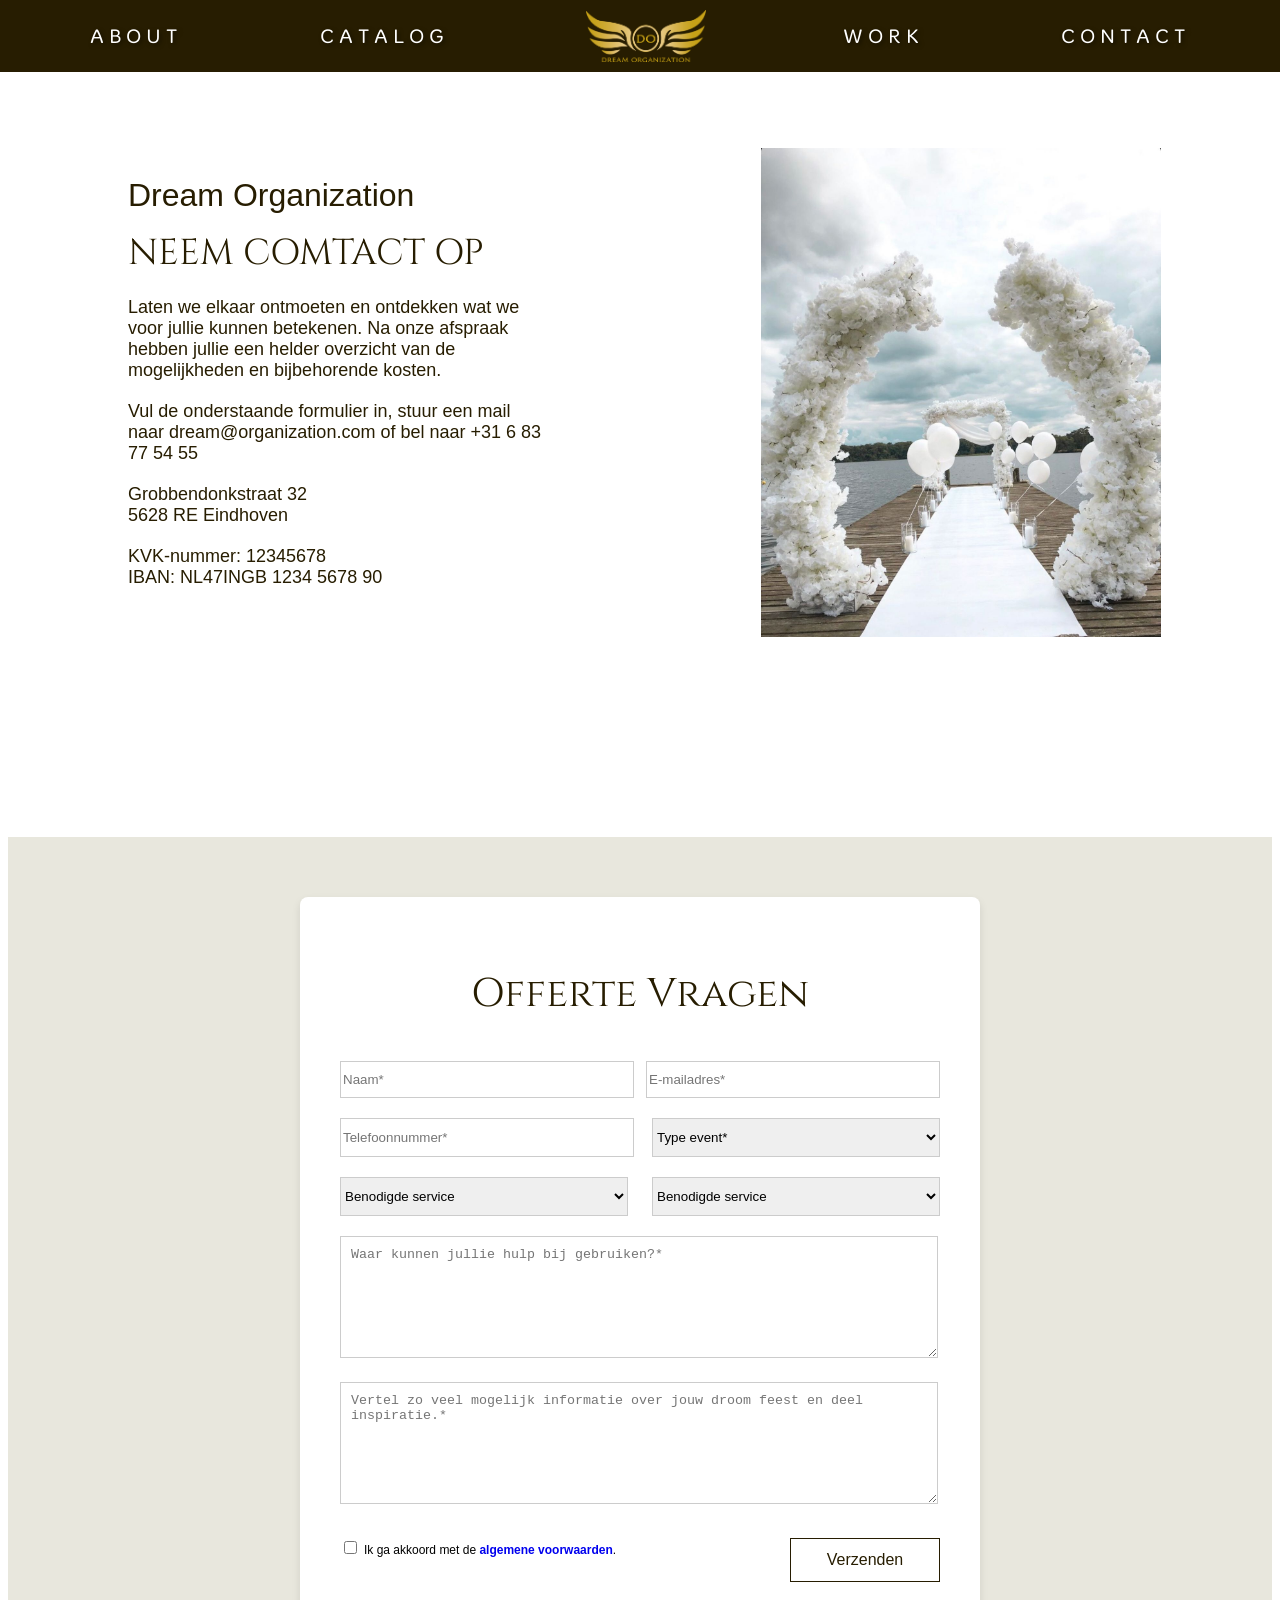
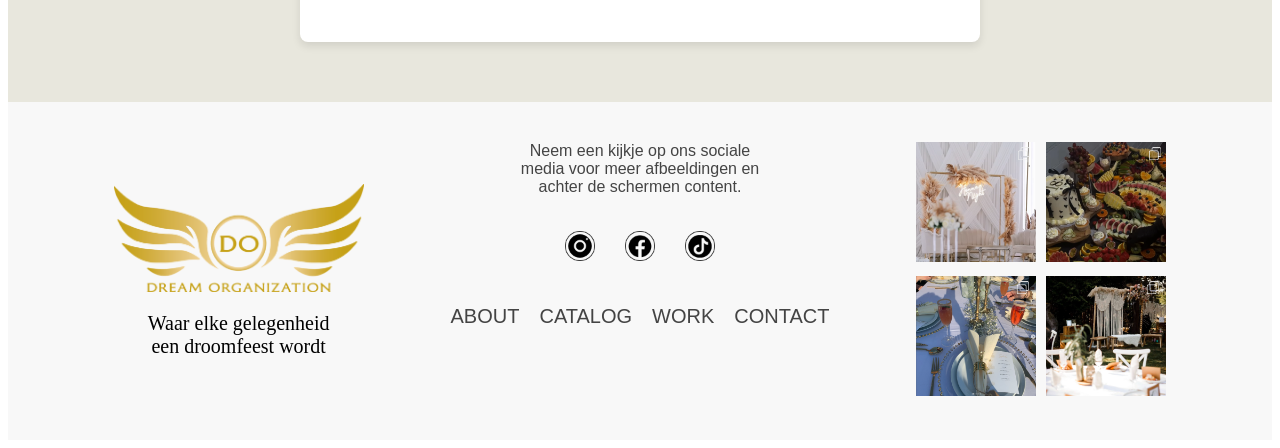
<file: contact.html>
<!DOCTYPE html>
<html lang="en">
<head>
    <meta charset="UTF-8">
    <meta name="viewport" content="width=device-width, initial-scale=1.0">
    <title>Document</title>

    <link rel="stylesheet" href="header.css">
    <link rel="stylesheet" href="slideshow.css">
    <link rel="stylesheet" href="styles.css">
    <link rel="stylesheet" href="footer.css">
    <link rel="stylesheet" href="colours.css">
    <link rel="stylesheet" href="contact.css">
    <link rel="icon" type="image/x-icon" href="images/favicon.png">

</head>
<body>
    <header class="navbar">
        <nav>
            <ul class="nav-list">
                <li> <a href="meet_us.html">ABOUT</a></li>
                <li> <a href="index.html#catalog">CATALOG</a></li>
                <li> <a href="index.html" class="logo-link"> <img src="images/logo_met_naam.png" alt="logo" class="logo-head"> </a> </li>
                <li> <a href="potfolio1.html">WORK</a></li>
                <li> <a href="contact.html">CONTACT</a></li>
            </ul>
        </nav>
    </header>
    <!-- -----------------------------------contact------------------------------------------------------------------------------------ -->

    <section class="contact">
        <div class="text-container-contact">
            <h2>Dream Organization</h2>
            <h3>NEEM COMTACT OP</h3>
            <P>Laten we elkaar ontmoeten en ontdekken wat we voor jullie kunnen betekenen. Na onze afspraak hebben jullie een helder overzicht van de mogelijkheden en bijbehorende kosten.</P>
            <P>Vul de onderstaande formulier in, stuur een mail naar dream@organization.com of bel naar +31 6 83 77 54 55</P>
            <p>Grobbendonkstraat 32 <br>5628 RE Eindhoven</p>
            <p>KVK-nummer: 12345678 <br>IBAN: NL47INGB 1234 5678 90</p>
        </div>
        <div class="image-container-contact">
            <img src="images/weddings/pier.jpg" alt="contact">
        </div>
    </section>
    <!-- -----------------------------------formulier------------------------------------------------------------------------------------ -->

    <section class="offerte">
        <div class="form-container">
            <h3>Offerte Vragen</h3>
            <form action="send_email.php" method="POST">
                <!-- Naam en E-mailadres -->
                <div class="form-row">
                    <input type="text" name="name" placeholder="Naam*" required>
                    <input type="email" name="email" placeholder="E-mailadres*" required>
                </div>
    
                <!-- Telefoonnummer en Type Event -->
                <div class="form-row">
                    <input type="text" name="phone" placeholder="Telefoonnummer*" required>
                    <select name="event_type" required>
                        <option value="" disabled selected>Type event*</option>
                        <option value="bruiloft">Bruiloft</option>
                        <option value="verjaardag">Verjaardag</option>
                        <option value="opening">Opening</option>
                        <option value="andere">Andere</option>
                    </select>
                </div>

                <div class="form-row">
                    <select name="event_type" required>
                        <option value="" disabled selected>Benodigde service</option>
                        <option value="bruiloft">Full wedding/event planning</option>
                        <option value="verjaardag">Decoratie</option>
                        <option value="opening">Deur decoratie</option>
                        <option value="opening">Catering</option>
                        <option value="andere">Andere</option>
                    </select>
                        <select name="event_type" required>
                            <option value="" disabled selected>Benodigde service</option>
                            <option value="bruiloft">Full wedding/event planning</option>
                            <option value="verjaardag">Decoratie</option>
                            <option value="opening">Deur decoratie</option>
                            <option value="opening">Catering</option>
                            <option value="andere">Andere</option>
                            <option value="andere">Geen</option>
                        </select>
                </div>
    
                <!-- Open Tekstvakken -->
                <div class="form-group">
                    <textarea name="help_needed" placeholder="Waar kunnen jullie hulp bij gebruiken?*" required></textarea>
                </div>
                <div class="form-group">
                    <textarea name="extra_info" placeholder="Vertel zo veel mogelijk informatie over jouw droom feest en deel inspiratie.*" required></textarea>
                </div>

                <div class="form-row-l">
                    <div class="algemene-voorwaarden">
                        <label>
                            <input type="checkbox" id="termsCheckbox" required>
                            <h9>Ik ga akkoord met de <a href="Algemene Voorwaarden voor Offerte.pdf" target="_blank">algemene voorwaarden</a>.</h9>
                         </label>
                    </div>
               
                    <button type="submit">Verzenden</button>
                </div>
            </form>
        </div>
    </section>

    <!-- -----------------------------------footer------------------------------------------------------------------------------------ -->
    <footer class="footer">
        <div class="footer-left">
                <img src="images/logo_met_naam.png" alt="logo" class="footer-logo"> 
                <h8>Waar elke gelegenheid <br>een droomfeest wordt</h8>
        </div>

        <div class="footer-center">
            <p class="social-text">Neem een kijkje op ons sociale media voor meer afbeeldingen en achter de schermen content.</p>
            <div class="social-icons">
                <a href="https://www.instagram.com/dream__organization/profilecard/?igsh=MWFrbjg4ejh3ZjRkMg=="><img src="images/ig.png" alt="Instagram"></a>
                <a href="https://www.facebook.com/profile.php?id=100048385297990&locale=nl_BE"><img src="images/facebook.png" alt="FaceBook"></a>
                <a href="https://www.tiktok.com/@dreamorganization?is_from_webapp=1&sender_device=pc"><img src="images/tiktok.png" alt="TikTok"></a>
            </div>
        

            <nav class="footer-nav">
                <ul>
                    <li><a href="meet_us.html">About</a></li>
                    <li><a href="index.html#catalog">Catalog</a></li>
                    <li><a href="potfolio1.html">Work</a></li>
                    <li><a href="contact.html">Contact</a></li>
                </ul>
            </nav> 
        </div>
        

        <div class="footer-right">
            <div class="instagram-grid">            
                <a href="https://www.instagram.com/reel/DC2IhfFOqjO/?utm_source=ig_web_copy_link&igsh=MzRlODBiNWFlZA=="><img src="images/insta1.png" alt="insta1" class="insta-post"></a>
                <a href="https://www.instagram.com/reel/DCKioTMsqdR/?utm_source=ig_web_copy_link&igsh=MzRlODBiNWFlZA=="><img src="images/insta2.png" alt="insta2" class="insta-post"></a>
                <a href="https://www.instagram.com/p/DCFWBF8sBz8/?utm_source=ig_web_copy_link&igsh=MzRlODBiNWFlZA=="><img src="images/insta3.png" alt="insta3" class="insta-post"></a>
                <a href="https://www.instagram.com/p/DDfamy9M7_T/?utm_source=ig_web_copy_link&igsh=MzRlODBiNWFlZA=="><img src="images/insta5.png" alt="insta5" class="insta-post"></a>
            </div>
        </div>
    </footer>
    <script src="slider.js"></script>

</body>
</html>
</file>
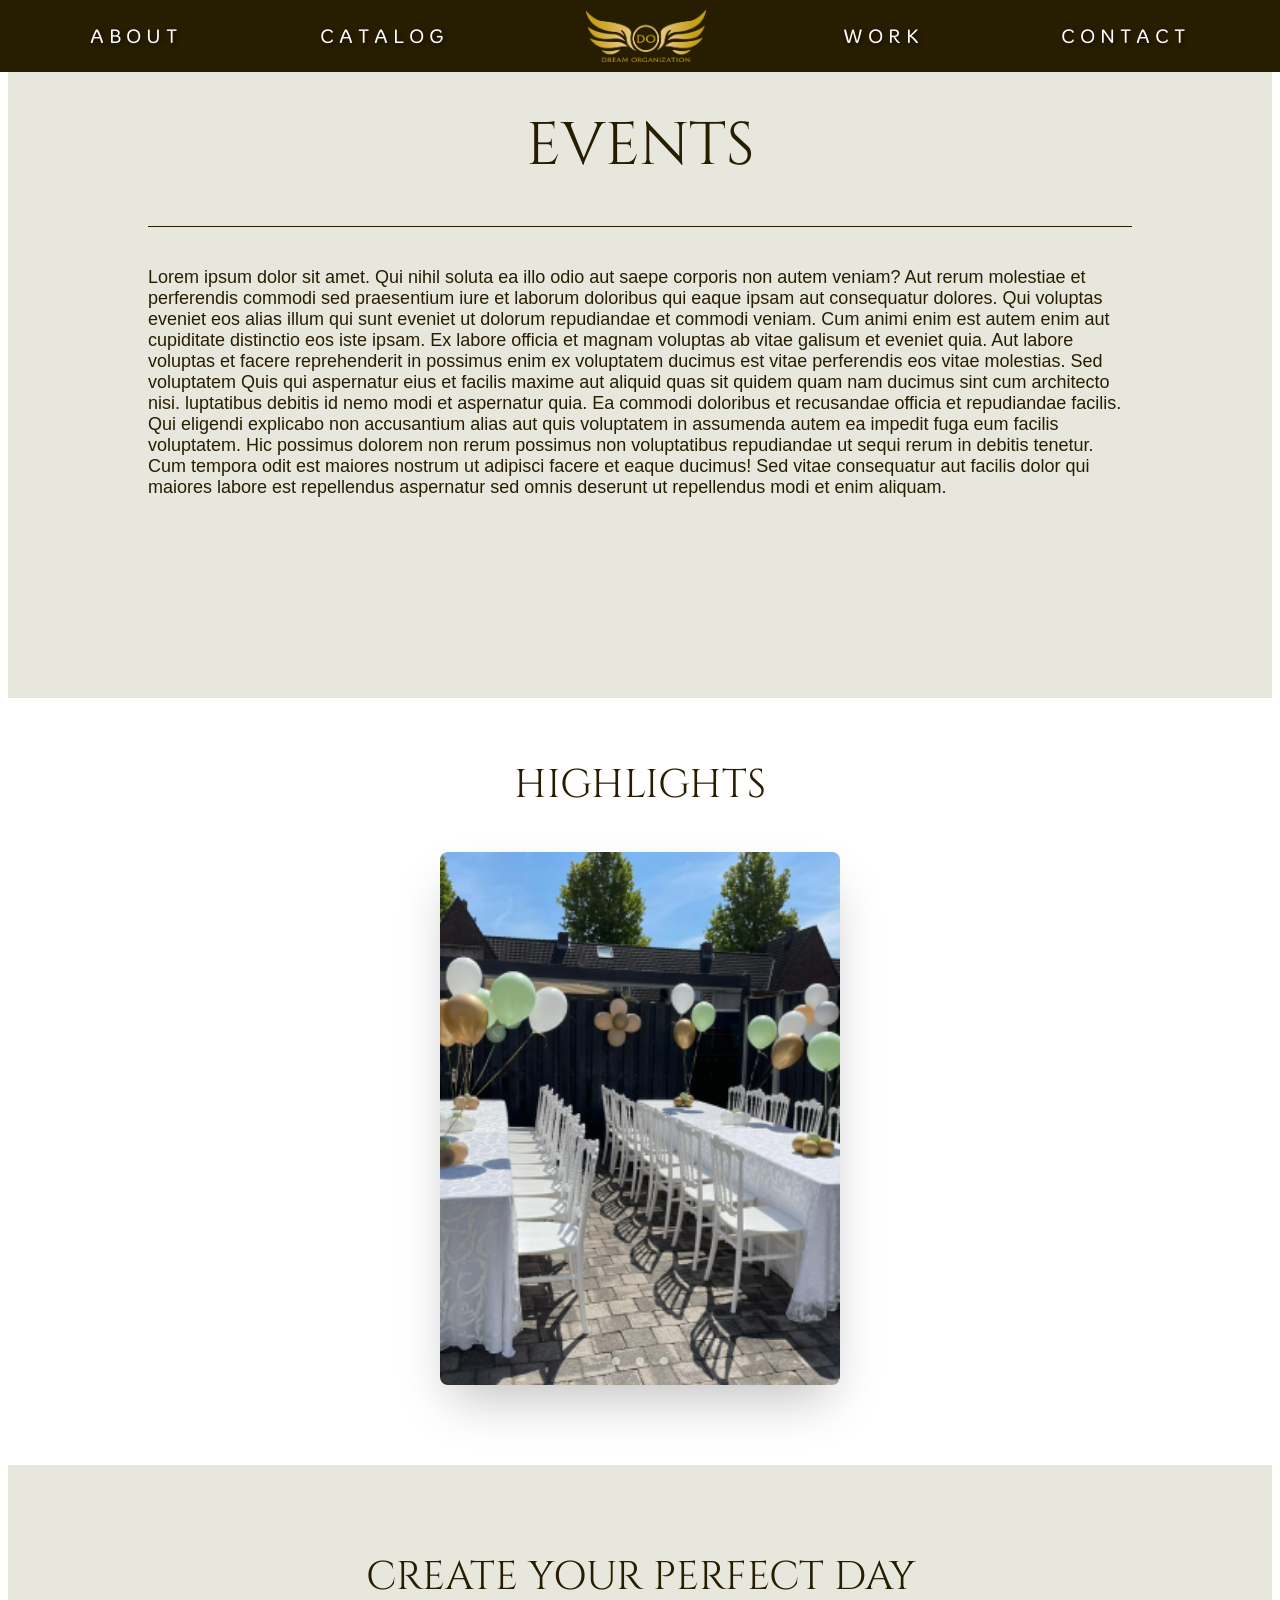
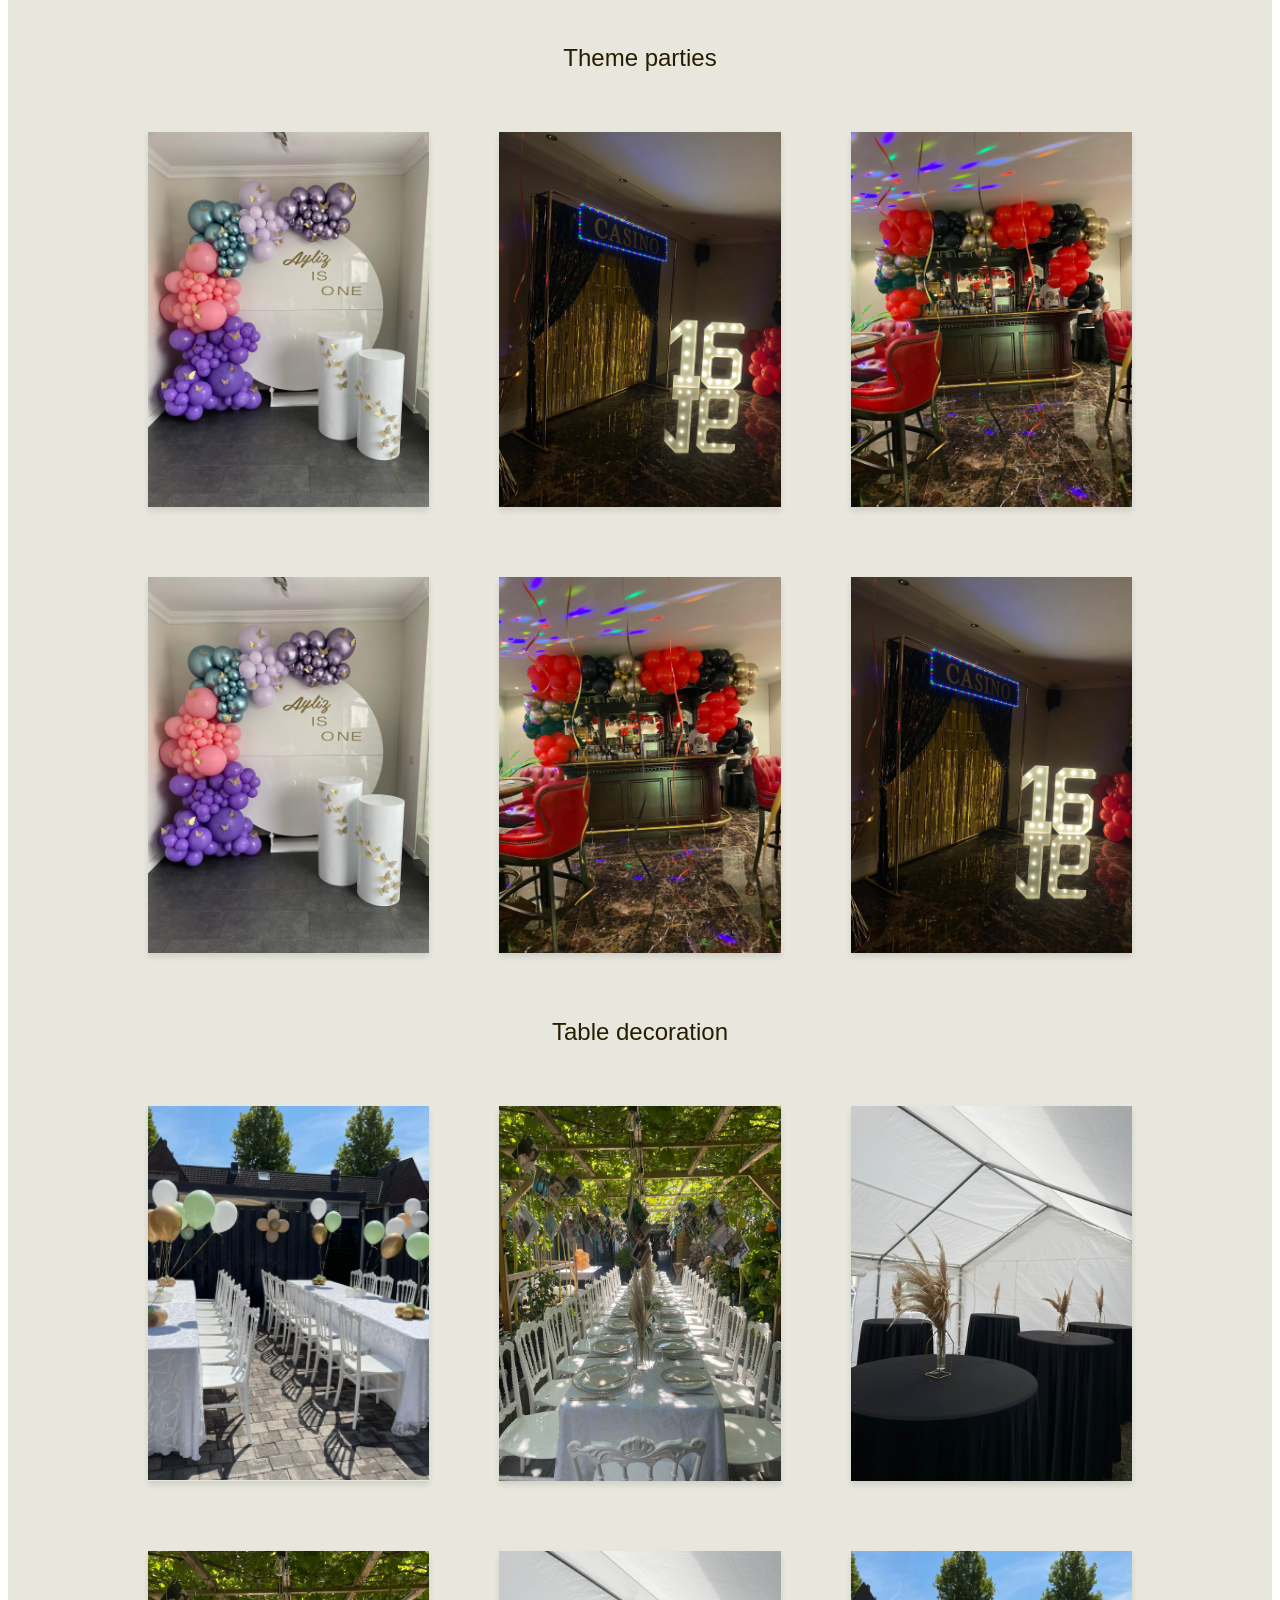
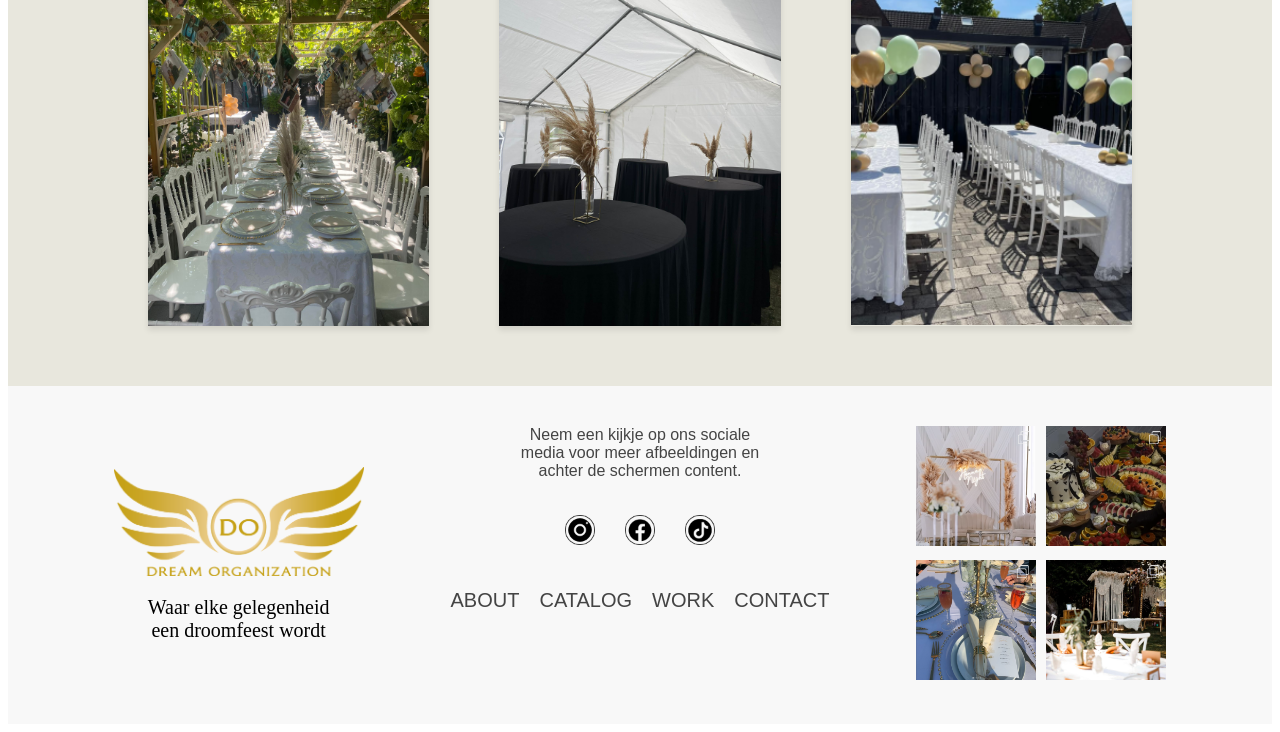
<file: events.html>
<!DOCTYPE html>
<html lang="en">
<head>
    <meta charset="UTF-8">
    <meta name="viewport" content="width=device-width, initial-scale=1.0">
    <title>Document</title>

    <link rel="stylesheet" href="header.css">
    <link rel="stylesheet" href="slideshow.css">
    <link rel="stylesheet" href="styles.css">
    <link rel="stylesheet" href="footer.css">
    <link rel="stylesheet" href="colours.css">
    <link rel="stylesheet" href="wedding.css">
    <link rel="icon" type="image/x-icon" href="images/favicon.png">
</head>
<body>
    <header class="navbar">
        <nav>
            <ul class="nav-list">
                <li> <a href="meet_us.html">ABOUT</a></li>
                <li> <a href="index.html#catalog">CATALOG</a></li>
                <li> <a href="index.html" class="logo-link"> <img src="images/logo_met_naam.png" alt="logo" class="logo-head"> </a> </li>
                <li> <a href="potfolio1.html">WORK</a></li>
                <li> <a href="contact.html">CONTACT</a></li>
            </ul>
        </nav>
    </header>
<!-- ---------------------------------------intro--------------------------------------- -->
    <section class="intro">
        <div class="text-container-intro">
            <h3 class="title">EVENTS</h3>
            <div class="divider"></div>
            <p class="description">Lorem ipsum dolor sit amet. Qui nihil soluta ea illo odio aut saepe corporis non autem veniam? Aut rerum molestiae et perferendis commodi sed praesentium iure et laborum doloribus qui eaque ipsam aut consequatur dolores.
                Qui voluptas eveniet eos alias illum qui sunt eveniet ut dolorum repudiandae et commodi veniam. Cum animi enim est autem enim aut <br>
                
                cupiditate distinctio eos iste ipsam.
                Ex labore officia et magnam voluptas ab vitae galisum et eveniet quia. Aut labore voluptas et facere reprehenderit in possimus enim ex voluptatem ducimus est vitae perferendis eos vitae molestias. Sed voluptatem Quis qui aspernatur eius et facilis maxime aut aliquid quas sit quidem quam nam ducimus sint cum architecto nisi. luptatibus debitis id nemo modi et aspernatur quia. Ea commodi doloribus et recusandae officia et repudiandae facilis. Qui eligendi explicabo non accusantium alias aut quis voluptatem in assumenda autem ea impedit fuga eum facilis voluptatem. Hic possimus dolorem non rerum possimus non voluptatibus repudiandae ut sequi rerum in debitis tenetur. Cum tempora odit est maiores nostrum ut adipisci facere et eaque ducimus! Sed vitae consequatur aut facilis dolor qui maiores labore est repellendus aspernatur sed omnis deserunt ut repellendus modi et enim aliquam.</p>
        </div>
    </section>
<!-- ---------------------------------------highlights--------------------------------------- -->
    <section class="highlights">
        <h3 class="photo-title">HIGHLIGHTS</h3>
        <div class="slider-wrapper-wedding">
            <div class="slider-wedding">
                <img id="slide-1" src="images/weddings/ggballon.jpg" alt="backdrop">
                <img id="slide-2" src="images/weddings/casino.jpg" alt="huwelijksaanzoek">
                <img id="slide-3" src="images/weddings/canepe.jpg" alt="deur decoratie">
            </div>
            <div class="slider-nav">
                <a data-slide="0" aria-label="Slide 1"></a>
                <a data-slide="1" aria-label="Slide 2"></a>
                <a data-slide="2" aria-label="Slide 3"></a>
            </div>
    </div> 
    </section>
<!-- ---------------------------------------options--------------------------------------- -->
    <section class="options">
        <h3 class="photo-title">CREATE YOUR PERFECT DAY</h3>
        <h6 class="kop">Theme parties</h6>
        <div class="photo-gallery">
            <div class="gallery-item">
                <img src="images/weddings/ayliz.jpg" alt="1">
            </div>

            <div class="gallery-item">
                <img src="images/weddings/casino.jpg" alt="2">
            </div>

            <div class="gallery-item">
                <img src="images/weddings/bar.jpg" alt="3">
            </div>

            <div class="gallery-item">
                <img src="images/weddings/ayliz.jpg" alt="1">
            </div>

            <div class="gallery-item">
                <img src="images/weddings/bar.jpg" alt="2">
            </div>

            <div class="gallery-item">
                <img src="images/weddings/casino.jpg" alt="3">
            </div>
        </div>

        <h6 class="kop">Table decoration</h6>
        <div class="photo-gallery">
            <div class="gallery-item">
                <img src="images/weddings/ggballon.jpg" alt="1">
            </div>

            <div class="gallery-item">
                <img src="images/weddings/nuray.jpg" alt="2">
            </div>

            <div class="gallery-item">
                <img src="images/weddings/statafel.jpg" alt="3">
            </div>

            <div class="gallery-item">
                <img src="images/weddings/nuray.jpg" alt="1">
            </div>

            <div class="gallery-item">
                <img src="images/weddings/statafel.jpg" alt="2">
            </div>

            <div class="gallery-item">
                <img src="images/weddings/ggballon.jpg" alt="3">
            </div>
        </div>
    </section>
<!-- ---------------------------------------footer--------------------------------------- -->
<footer class="footer">
    <div class="footer-left">
            <img src="images/logo_met_naam.png" alt="logo" class="footer-logo"> 
            <h8>Waar elke gelegenheid <br>een droomfeest wordt</h8>
    </div>

    <div class="footer-center">
        <p class="social-text">Neem een kijkje op ons sociale media voor meer afbeeldingen en achter de schermen content.</p>
        <div class="social-icons">
            <a href="https://www.instagram.com/dream__organization/profilecard/?igsh=MWFrbjg4ejh3ZjRkMg=="><img src="images/ig.png" alt="Instagram"></a>
            <a href="https://www.facebook.com/profile.php?id=100048385297990&locale=nl_BE"><img src="images/facebook.png" alt="FaceBook"></a>
            <a href="https://www.tiktok.com/@dreamorganization?is_from_webapp=1&sender_device=pc"><img src="images/tiktok.png" alt="TikTok"></a>
        </div>
    

        <nav class="footer-nav">
            <ul>
                <li><a href="meet_us.html">About</a></li>
                <li><a href="index.html#catalog">Catalog</a></li>
                <li><a href="potfolio1.html">Work</a></li>
                <li><a href="contact.html">Contact</a></li>
            </ul>
        </nav> 
    </div>
    

    <div class="footer-right">
        <div class="instagram-grid">            
            <a href="https://www.instagram.com/reel/DC2IhfFOqjO/?utm_source=ig_web_copy_link&igsh=MzRlODBiNWFlZA=="><img src="images/insta1.png" alt="insta1" class="insta-post"></a>
            <a href="https://www.instagram.com/reel/DCKioTMsqdR/?utm_source=ig_web_copy_link&igsh=MzRlODBiNWFlZA=="><img src="images/insta2.png" alt="insta2" class="insta-post"></a>
            <a href="https://www.instagram.com/p/DCFWBF8sBz8/?utm_source=ig_web_copy_link&igsh=MzRlODBiNWFlZA=="><img src="images/insta3.png" alt="insta3" class="insta-post"></a>
            <a href="https://www.instagram.com/p/DDfamy9M7_T/?utm_source=ig_web_copy_link&igsh=MzRlODBiNWFlZA=="><img src="images/insta5.png" alt="insta5" class="insta-post"></a>
        </div>
    </div>
</footer>
    <script src="slider.js"></script>
</body>
</html>
</file>
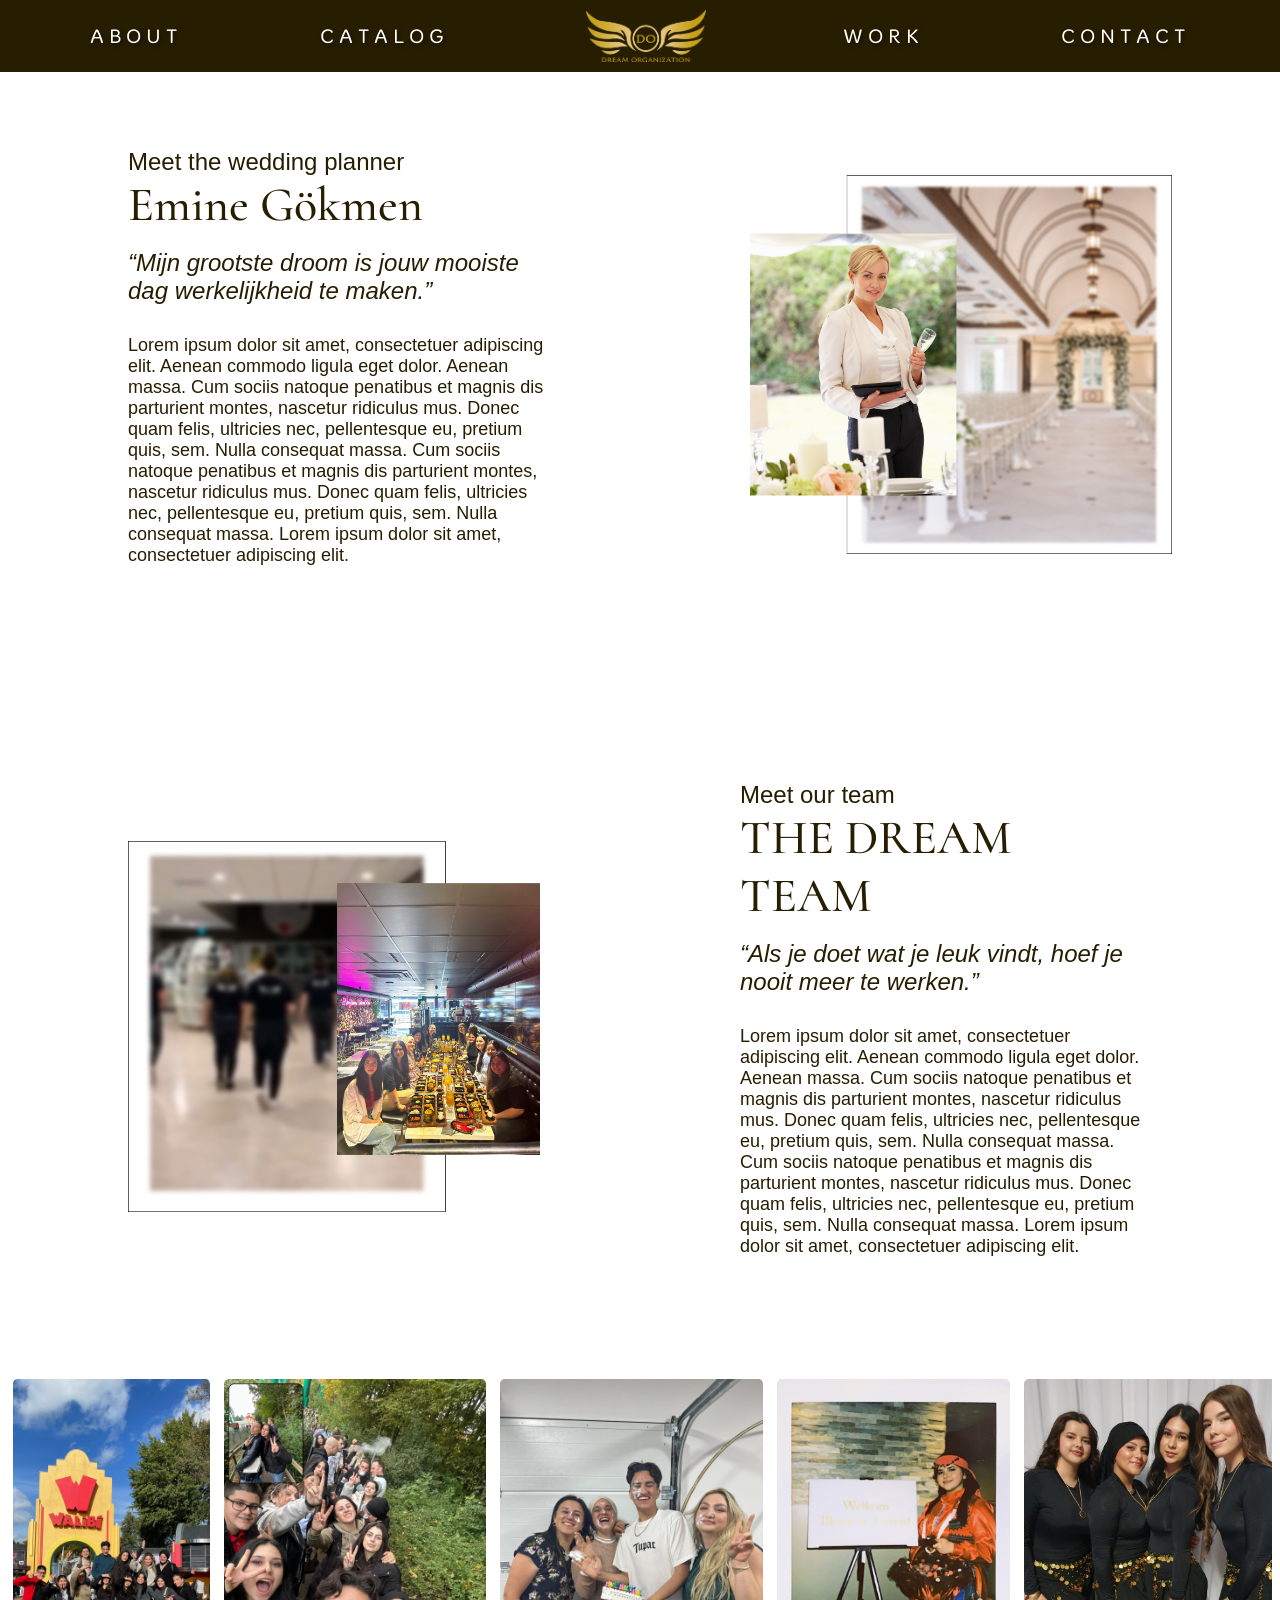
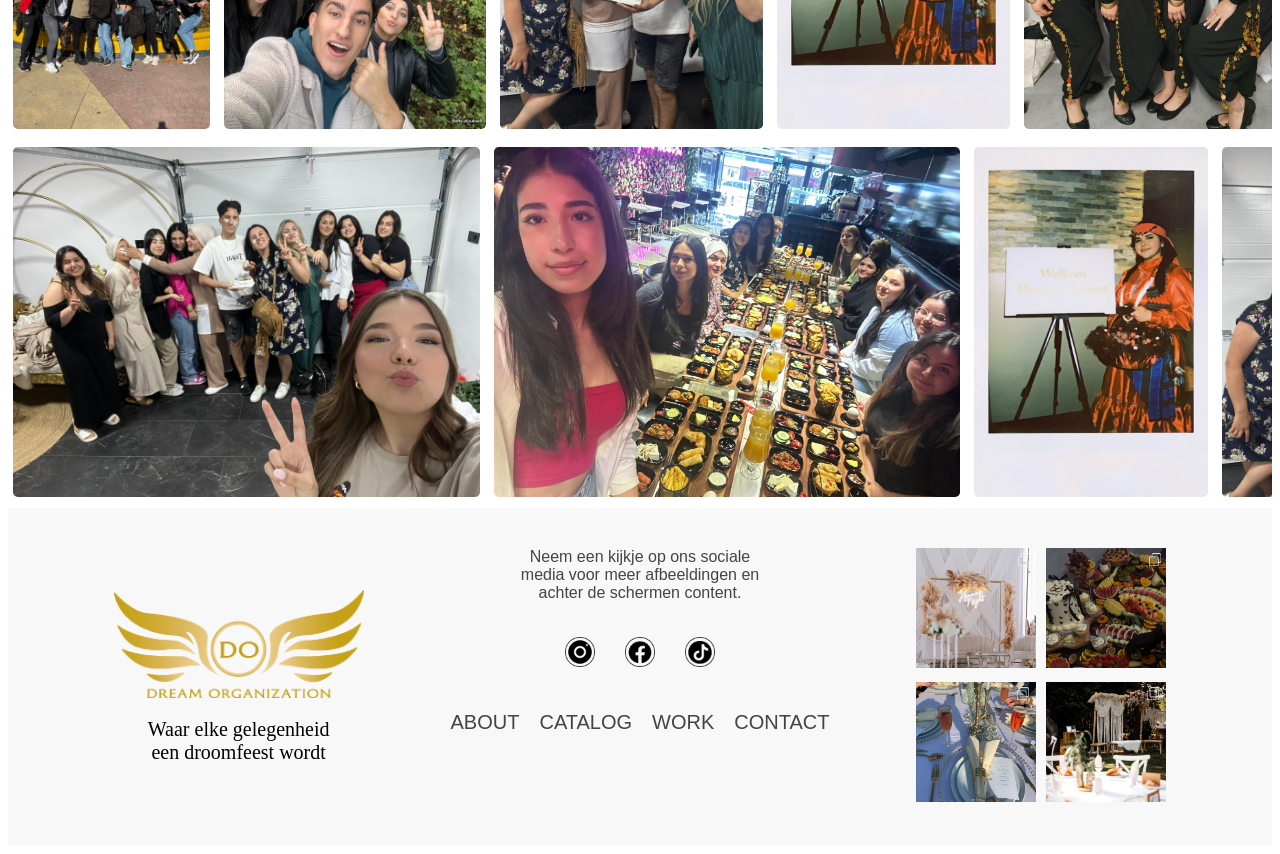
<file: meet_us.html>
<!DOCTYPE html>
<html lang="en">
<head>
    <meta charset="UTF-8">
    <meta name="viewport" content="width=device-width, initial-scale=1.0">
    <title>Document</title>

    <link rel="stylesheet" href="header.css">
    <link rel="stylesheet" href="slideshow.css">
    <link rel="stylesheet" href="styles.css">
    <link rel="stylesheet" href="footer.css">
    <link rel="stylesheet" href="colours.css">
    <link rel="stylesheet" href="meet.css">
    <link rel="icon" type="image/x-icon" href="images/favicon.png">
</head>
<body>
    <header class="navbar">
        <nav>
            <ul class="nav-list">
                <li> <a href="meet_us.html">ABOUT</a></li>
                <li> <a href="index.html#catalog">CATALOG</a></li>
                <li> <a href="index.html" class="logo-link"> <img src="images/logo_met_naam.png" alt="logo" class="logo-head"> </a> </li>
                <li> <a href="potfolio1.html">WORK</a></li>
                <li> <a href="contact.html">CONTACT</a></li>
            </ul>
        </nav>
    </header>
<!-- -----------------------------------------------------planner---------------------------------------------------- -->
    <section class="meet">
        <div class="text-container-planner">
            <h6> Meet the wedding planner</h6>
            <h2>Emine Gökmen</h2>
            <p class="quote">“Mijn grootste droom is jouw mooiste dag werkelijkheid te maken.”</p>
            <P>Lorem ipsum dolor sit amet, consectetuer adipiscing elit. Aenean commodo ligula eget dolor. Aenean massa. Cum sociis natoque penatibus et magnis dis parturient montes, nascetur ridiculus mus. Donec quam felis, ultricies nec, pellentesque eu, pretium quis, sem. Nulla consequat massa. Cum sociis natoque penatibus et magnis dis parturient montes, nascetur ridiculus mus. Donec quam felis, ultricies nec, pellentesque eu, pretium quis, sem. Nulla consequat massa. Lorem ipsum dolor sit amet, consectetuer adipiscing elit. </P>
        </div>
        <div class="image-container">
            <img src="images/planner.png" alt="planner">
        </div>
     </section>
<!-- -----------------------------------------------------team---------------------------------------------------- -->

     <section class="team">
        <div class="image-container-team">
            <img src="images/team.png" alt="planner">
        </div>
        <div class="text-container-team">
            <h6> Meet our team</h6>
            <h2>THE DREAM TEAM</h2>
            <p class="quote">“Als je doet wat je leuk vindt, hoef je nooit meer te werken.”</p>
            <P>Lorem ipsum dolor sit amet, consectetuer adipiscing elit. Aenean commodo ligula eget dolor. Aenean massa. Cum sociis natoque penatibus et magnis dis parturient montes, nascetur ridiculus mus. Donec quam felis, ultricies nec, pellentesque eu, pretium quis, sem. Nulla consequat massa. Cum sociis natoque penatibus et magnis dis parturient montes, nascetur ridiculus mus. Donec quam felis, ultricies nec, pellentesque eu, pretium quis, sem. Nulla consequat massa. Lorem ipsum dolor sit amet, consectetuer adipiscing elit. </P>
        </div>
     </section>
<!-- -----------------------------------------------------foto's---------------------------------------------------- -->  
    <section>
        <div class="scroll-holder">
            <div class="scroll-tray">
                <div>
                    <img src="images/walibi.jpg" alt="#">
                </div>
                <div>
                    <img src="images/bereal.jpg" alt="#">
                </div>
                <div>
                    <img src="images/team/lachen.jpg" alt="#">
                </div>
                <div>
                    <img src="images/team/karadeniz.jpg" alt="#">
                </div>
                <div>
                    <img src="images/team/dans.jpg" alt="#">
                </div>
                <div>
                    <img src="images/team/ecem.jpg" alt="#">
                </div>
                <div>
                    <img src="images/team/eda.jpg" alt="#">
                </div>
                <div>
                    <img src="images/team/schuur.jpg" alt="#">
                </div>
            </div>

            <div class="scroll-tray">
                <div>
                    <img src="images/team/bday.jpg" alt="#">
                </div>
                <div>
                    <img src="images/team/cafe.jpg" alt="#">
                </div>
                <div>
                    <img src="images/team/karadeniz.jpg" alt="#">
                </div>
                <div>
                    <img src="images/team/lachen.jpg" alt="#">
                </div>
                <div>
                    <img src="images/team/neminem.jpg" alt="#">
                </div>
                <div>
                    <img src="images/team/nisan.jpg" alt="#">
                </div>
                <div>
                    <img src="images/team/partys.jpg" alt="#">
                </div>
            </div>
        </div>
    </section>
     
<!-- -----------------------------------------------------footer---------------------------------------------------- -->

<footer class="footer">
    <div class="footer-left">
            <img src="images/logo_met_naam.png" alt="logo" class="footer-logo"> 
            <h8>Waar elke gelegenheid <br>een droomfeest wordt</h8>
    </div>

    <div class="footer-center">
        <p class="social-text">Neem een kijkje op ons sociale media voor meer afbeeldingen en achter de schermen content.</p>
        <div class="social-icons">
            <a href="https://www.instagram.com/dream__organization/profilecard/?igsh=MWFrbjg4ejh3ZjRkMg=="><img src="images/ig.png" alt="Instagram"></a>
            <a href="https://www.facebook.com/profile.php?id=100048385297990&locale=nl_BE"><img src="images/facebook.png" alt="FaceBook"></a>
            <a href="https://www.tiktok.com/@dreamorganization?is_from_webapp=1&sender_device=pc"><img src="images/tiktok.png" alt="TikTok"></a>
        </div>
    

        <nav class="footer-nav">
            <ul>
                <li><a href="meet_us.html">About</a></li>
                <li><a href="index.html#work">Catalog</a></li>
                <li><a href="potfolio1.html">Work</a></li>
                <li><a href="contact.html">Contact</a></li>
            </ul>
        </nav> 
    </div>
    

    <div class="footer-right">
        <div class="instagram-grid">            
            <a href="https://www.instagram.com/reel/DC2IhfFOqjO/?utm_source=ig_web_copy_link&igsh=MzRlODBiNWFlZA=="><img src="images/insta1.png" alt="insta1" class="insta-post"></a>
            <a href="https://www.instagram.com/reel/DCKioTMsqdR/?utm_source=ig_web_copy_link&igsh=MzRlODBiNWFlZA=="><img src="images/insta2.png" alt="insta2" class="insta-post"></a>
            <a href="https://www.instagram.com/p/DCFWBF8sBz8/?utm_source=ig_web_copy_link&igsh=MzRlODBiNWFlZA=="><img src="images/insta3.png" alt="insta3" class="insta-post"></a>
            <a href="https://www.instagram.com/p/DDfamy9M7_T/?utm_source=ig_web_copy_link&igsh=MzRlODBiNWFlZA=="><img src="images/insta5.png" alt="insta5" class="insta-post"></a>
        </div>
    </div>
</footer>
    <script src="slider.js"></script>
</body>
</html>
</file>
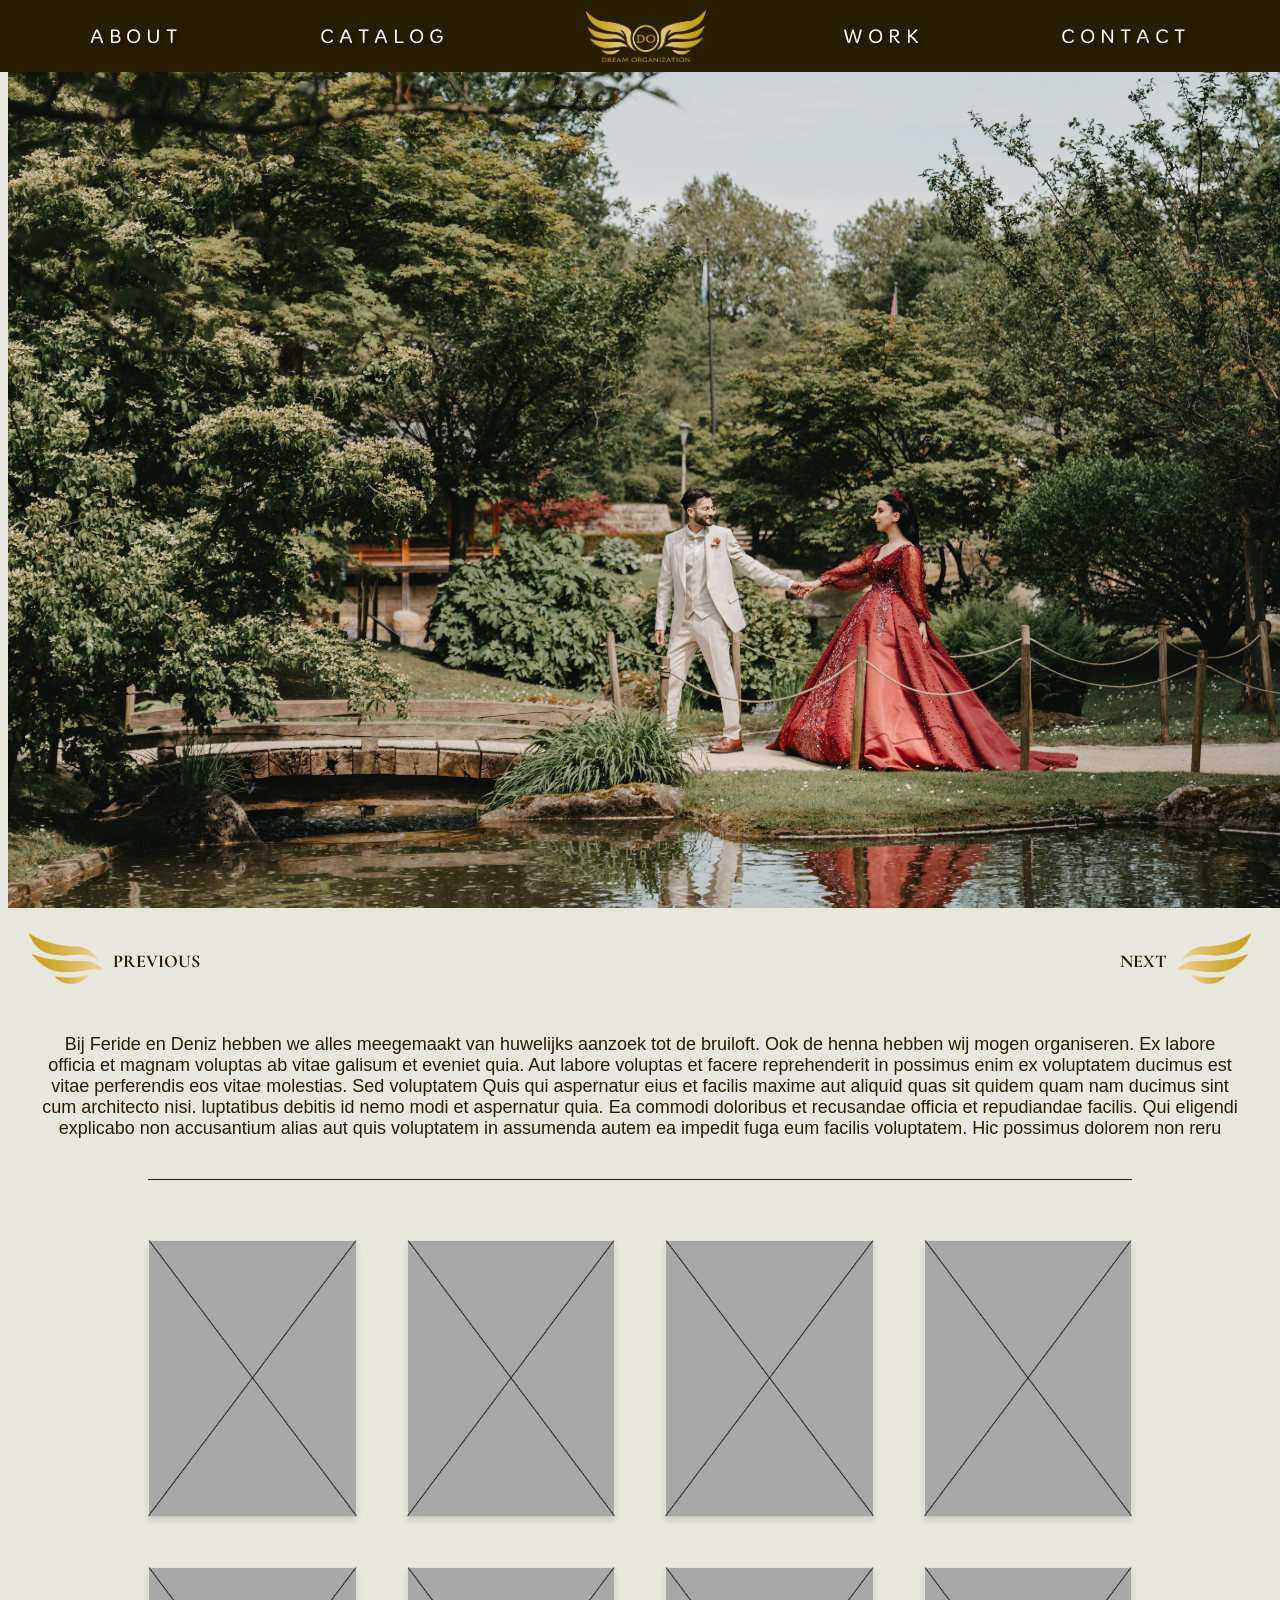
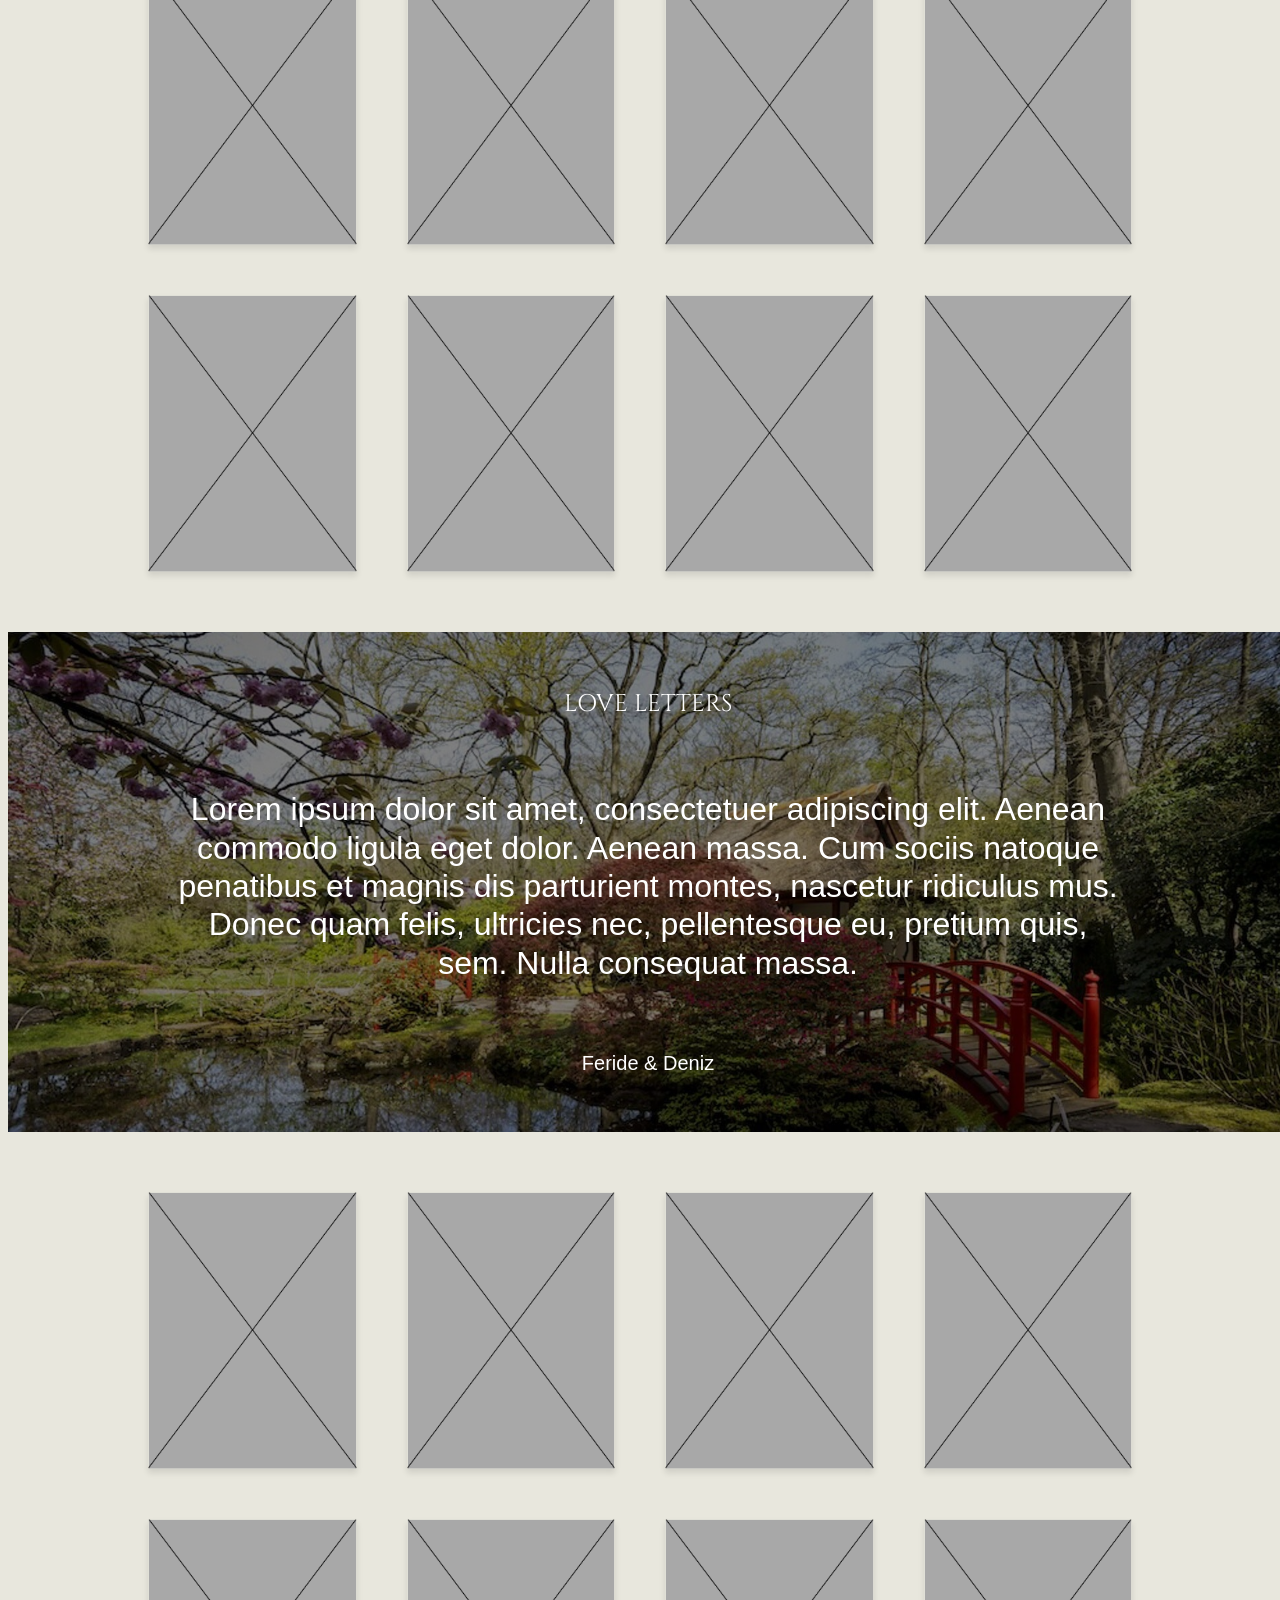
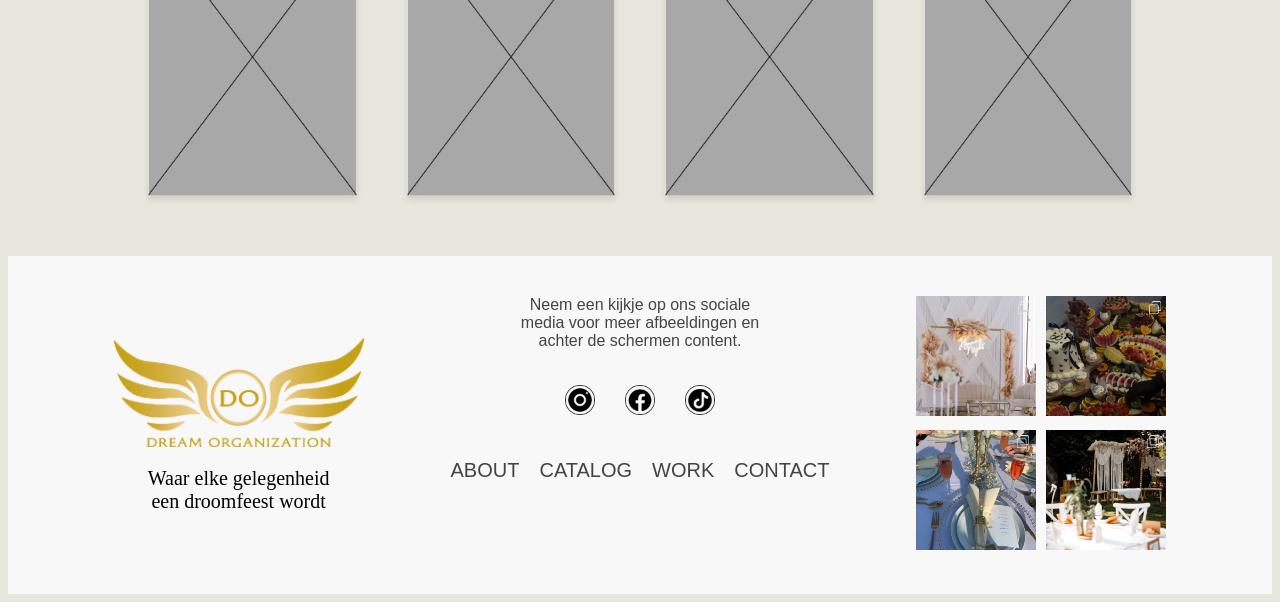
<file: portfolio2.html>
<!DOCTYPE html>
<html lang="en">
<head>
    <meta charset="UTF-8">
    <meta name="viewport" content="width=device-width, initial-scale=1.0">
    <title>Document</title>

    <link rel="stylesheet" href="header.css">
    <link rel="stylesheet" href="slideshow.css">
    <link rel="stylesheet" href="styles.css">
    <link rel="stylesheet" href="footer.css">
    <link rel="stylesheet" href="colours.css">
    <link rel="stylesheet" href="portfolio.css">
    <link rel="icon" type="image/x-icon" href="images/favicon.png">

</head>
<body>
    <header class="navbar">
        <nav>
            <ul class="nav-list">
                <li> <a href="meet_us.html">ABOUT</a></li>
                <li> <a href="index.html#catalog">CATALOG</a></li>
                <li> <a href="index.html" class="logo-link"> <img src="images/logo_met_naam.png" alt="logo" class="logo-head"> </a> </li>
                <li> <a href="potfolio1.html">WORK</a></li>
                <li> <a href="contact.html">CONTACT</a></li>
            </ul>
        </nav>
    </header>
<!-- -----------------------------------cover------------------------------------------------------------------------------------ -->
<section>
    <div class="cover">
        <img src="images/portfolio/ferdeniz.jpg" alt="">
    </div>

</section>
<!-- -----------------------------------text------------------------------------------------------------------------------------ -->

<section class="tekst">
    <div class="btn-container">
        <div class="btn-item previous">
            <a href="potfolio1.html" class="btn-item">
                <img src="images/arrow_wing-02.png" alt="#">
                <h1>PREVIOUS</h1></a>
            
        </div>
        <div class="btn-item next">
            <a href="portfolio3.html" class="btn-item">
                <h1>NEXT</h1>
                <img src="images/arrow_wing-02.png" alt="#">
            </a>
        </div>
    </div>
    <div class="text-container-portfolio">
        <p>Bij Feride en Deniz hebben we alles meegemaakt van huwelijks aanzoek tot de bruiloft. Ook de henna hebben wij mogen organiseren. Ex labore officia et magnam voluptas ab vitae galisum et eveniet quia. Aut labore voluptas et facere reprehenderit in possimus enim ex voluptatem ducimus est vitae perferendis eos vitae molestias. Sed voluptatem Quis qui aspernatur eius et facilis maxime aut aliquid quas sit quidem quam nam ducimus sint cum architecto nisi. luptatibus debitis id nemo modi et aspernatur quia. Ea commodi doloribus et recusandae officia et repudiandae facilis. Qui eligendi explicabo non accusantium alias aut quis voluptatem in assumenda autem ea impedit fuga eum facilis voluptatem. Hic possimus dolorem non reru</p>
    </div>
    <div class="divider-portfolio"></div>
</section>
<!-- -----------------------------------fotos------------------------------------------------------------------------------------ -->
    <div class="photo-gallery">
        <div class="gallery-item">
            <img src="images/dummy-images/Group 33.png" alt="3">
        </div>
        <div class="gallery-item">
            <img src="images/dummy-images/Group 33.png" alt="3">
        </div>
        <div class="gallery-item">
            <img src="images/dummy-images/Group 33.png" alt="3">
        </div>
        <div class="gallery-item">
            <img src="images/dummy-images/Group 33.png" alt="3">
        </div>

        <div class="gallery-item">
            <img src="images/dummy-images/Group 33.png" alt="3">
        </div>
        <div class="gallery-item">
            <img src="images/dummy-images/Group 33.png" alt="3">
        </div>
        <div class="gallery-item">
            <img src="images/dummy-images/Group 33.png" alt="3">
        </div>
        <div class="gallery-item">
            <img src="images/dummy-images/Group 33.png" alt="3">
        </div>
        <div class="gallery-item">
            <img src="images/dummy-images/Group 33.png" alt="3">
        </div>
        <div class="gallery-item">
            <img src="images/dummy-images/Group 33.png" alt="3">
        </div>
        <div class="gallery-item">
            <img src="images/dummy-images/Group 33.png" alt="3">
        </div>
        <div class="gallery-item">
            <img src="images/dummy-images/Group 33.png" alt="3">
        </div>

    </div>


<!-- -----------------------------------review------------------------------------------------------------------------------------ -->
    <section class="reviews" id="portfolio2">
        <div class="reviews-content">
            <h6>LOVE LETTERS</h6>
            <P class="review">Lorem ipsum dolor sit amet, consectetuer adipiscing elit. Aenean commodo ligula eget dolor. Aenean massa. Cum sociis natoque penatibus et magnis dis parturient montes, nascetur ridiculus mus. Donec quam felis, ultricies nec, pellentesque eu, pretium quis, sem. Nulla consequat massa.</P>
            <p class="naam"> Feride & Deniz</p>
        </div>
     </section>
     <div class="photo-gallery">
        <div class="gallery-item">
            <img src="images/dummy-images/Group 33.png" alt="3">
        </div>
        <div class="gallery-item">
            <img src="images/dummy-images/Group 33.png" alt="3">
        </div>
        <div class="gallery-item">
            <img src="images/dummy-images/Group 33.png" alt="3">
        </div>
        <div class="gallery-item">
            <img src="images/dummy-images/Group 33.png" alt="3">
        </div>

        <div class="gallery-item">
            <img src="images/dummy-images/Group 33.png" alt="3">
        </div>
        <div class="gallery-item">
            <img src="images/dummy-images/Group 33.png" alt="3">
        </div>
        <div class="gallery-item">
            <img src="images/dummy-images/Group 33.png" alt="3">
        </div>
        <div class="gallery-item">
            <img src="images/dummy-images/Group 33.png" alt="3">
        </div>
        
    </div>
    <!-- -----------------------------------footer------------------------------------------------------------------------------------ -->
    <footer class="footer">
        <div class="footer-left">
                <img src="images/logo_met_naam.png" alt="logo" class="footer-logo"> 
                <h8>Waar elke gelegenheid <br>een droomfeest wordt</h8>
        </div>

        <div class="footer-center">
            <p class="social-text">Neem een kijkje op ons sociale media voor meer afbeeldingen en achter de schermen content.</p>
            <div class="social-icons">
                <a href="https://www.instagram.com/dream__organization/profilecard/?igsh=MWFrbjg4ejh3ZjRkMg=="><img src="images/ig.png" alt="Instagram"></a>
                <a href="https://www.facebook.com/profile.php?id=100048385297990&locale=nl_BE"><img src="images/facebook.png" alt="FaceBook"></a>
                <a href="https://www.tiktok.com/@dreamorganization?is_from_webapp=1&sender_device=pc"><img src="images/tiktok.png" alt="TikTok"></a>
            </div>
        

            <nav class="footer-nav">
                <ul>
                    <li><a href="meet_us.html">About</a></li>
                    <li><a href="index.html#catalog">Catalog</a></li>
                    <li><a href="potfolio1.html">Work</a></li>
                    <li><a href="contact.html">Contact</a></li>
                </ul>
            </nav> 
        </div>
        

        <div class="footer-right">
            <div class="instagram-grid">            
                <a href="https://www.instagram.com/reel/DC2IhfFOqjO/?utm_source=ig_web_copy_link&igsh=MzRlODBiNWFlZA=="><img src="images/insta1.png" alt="insta1" class="insta-post"></a>
                <a href="https://www.instagram.com/reel/DCKioTMsqdR/?utm_source=ig_web_copy_link&igsh=MzRlODBiNWFlZA=="><img src="images/insta2.png" alt="insta2" class="insta-post"></a>
                <a href="https://www.instagram.com/p/DCFWBF8sBz8/?utm_source=ig_web_copy_link&igsh=MzRlODBiNWFlZA=="><img src="images/insta3.png" alt="insta3" class="insta-post"></a>
                <a href="https://www.instagram.com/p/DDfamy9M7_T/?utm_source=ig_web_copy_link&igsh=MzRlODBiNWFlZA=="><img src="images/insta5.png" alt="insta5" class="insta-post"></a>
            </div>
        </div>
    </footer>
    <script src="slider.js"></script>
</body>
</html>
</file>
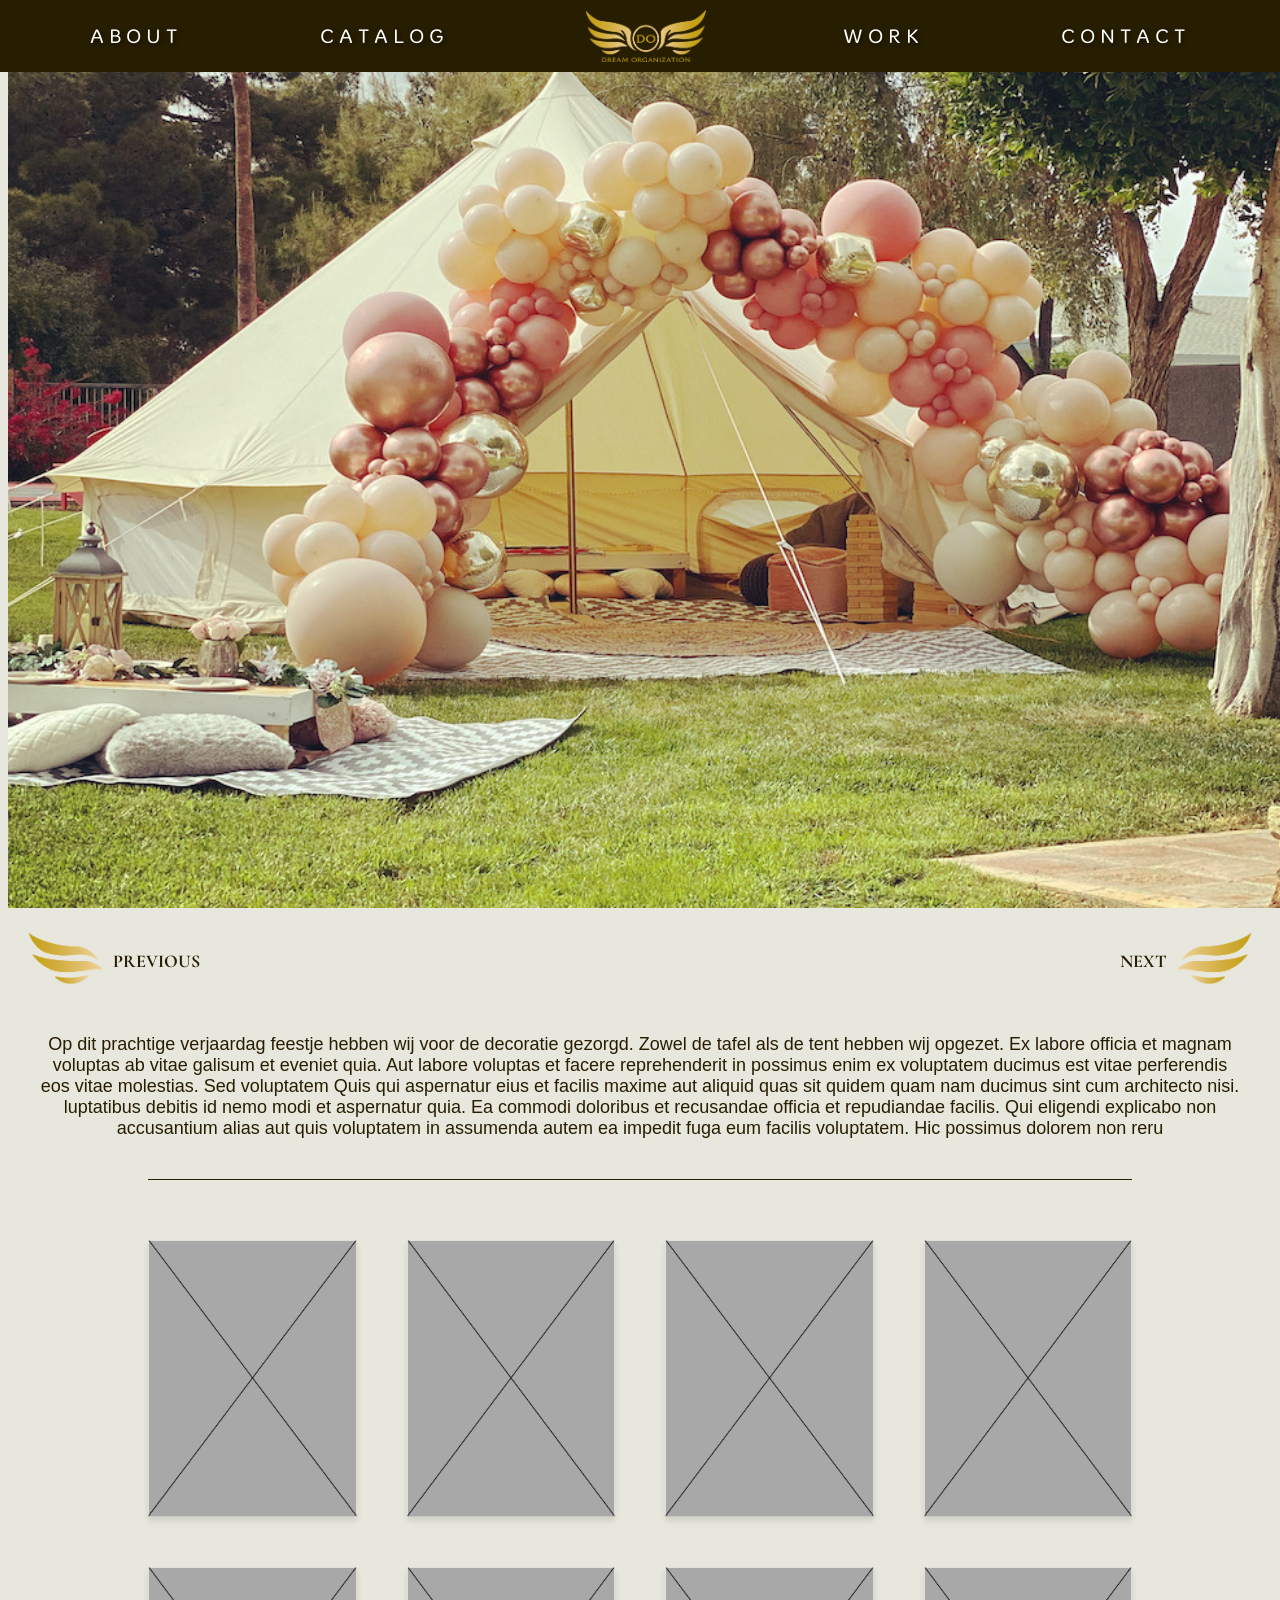
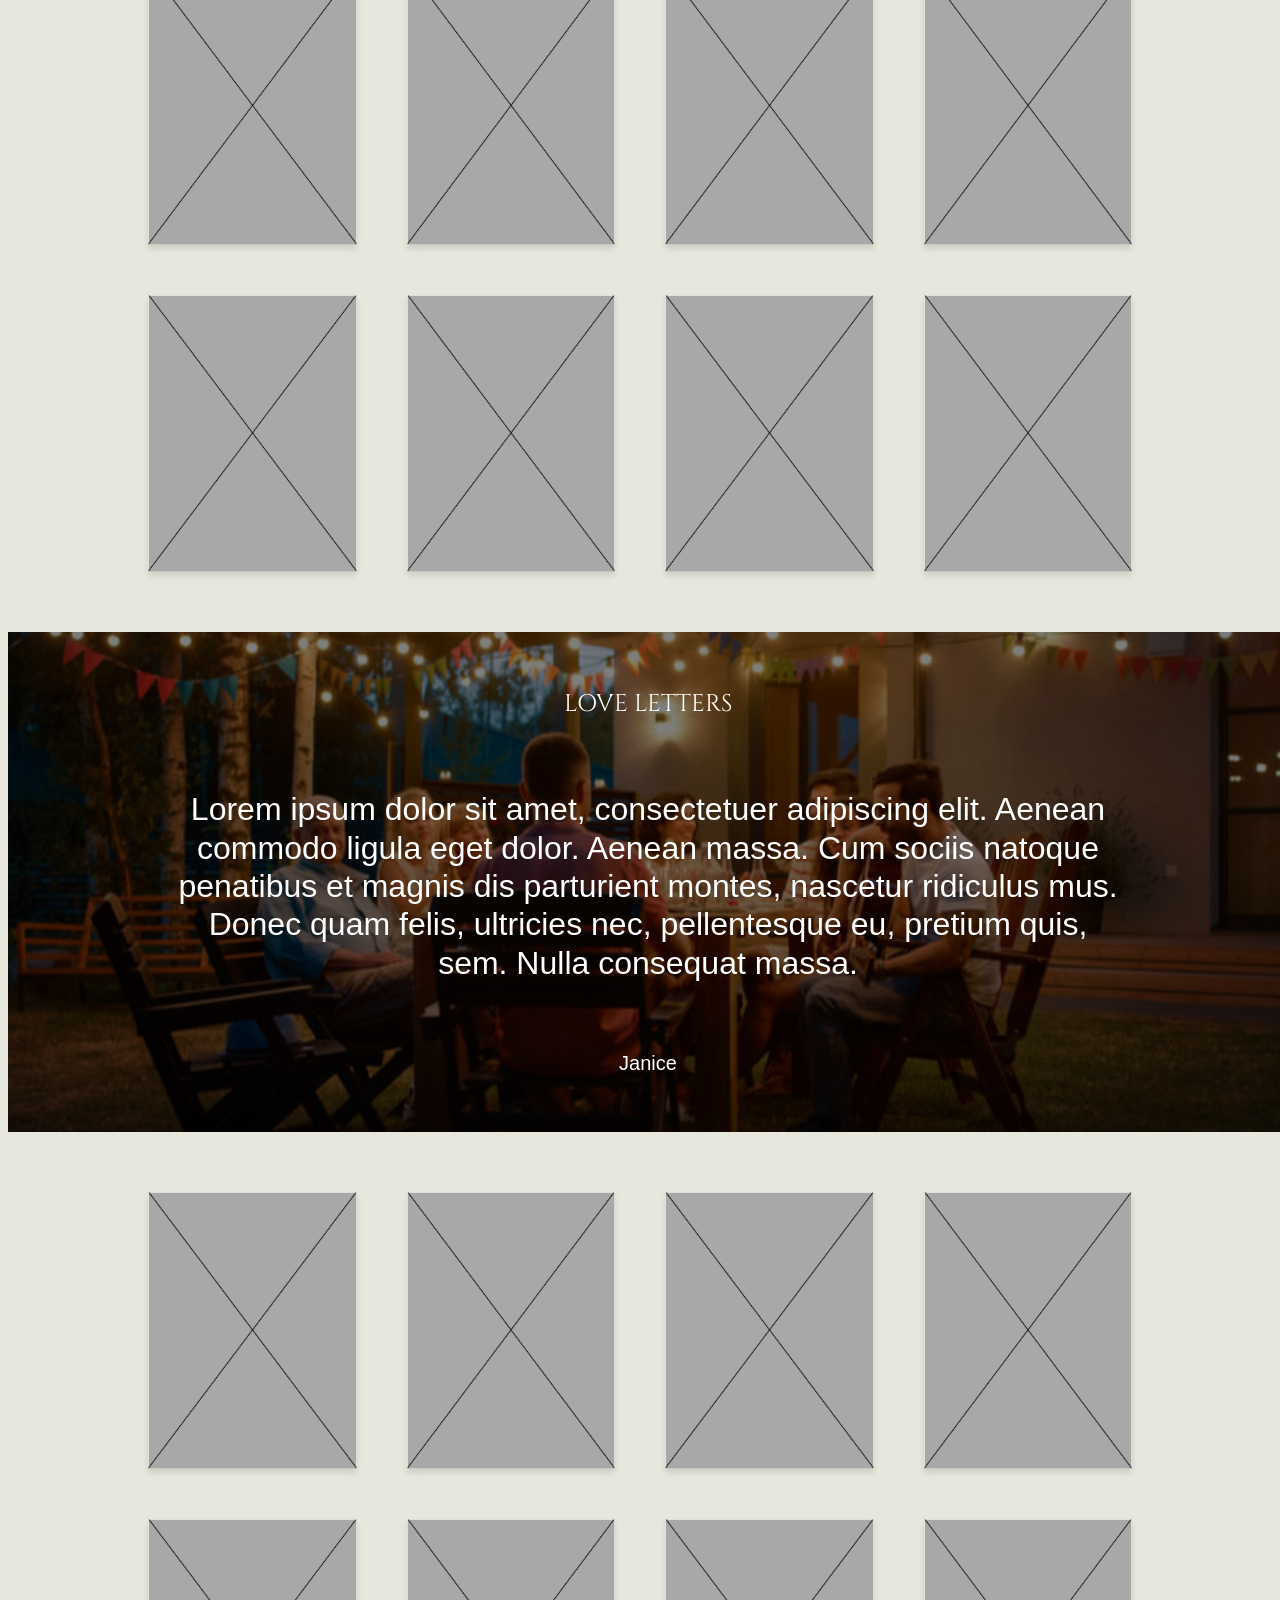
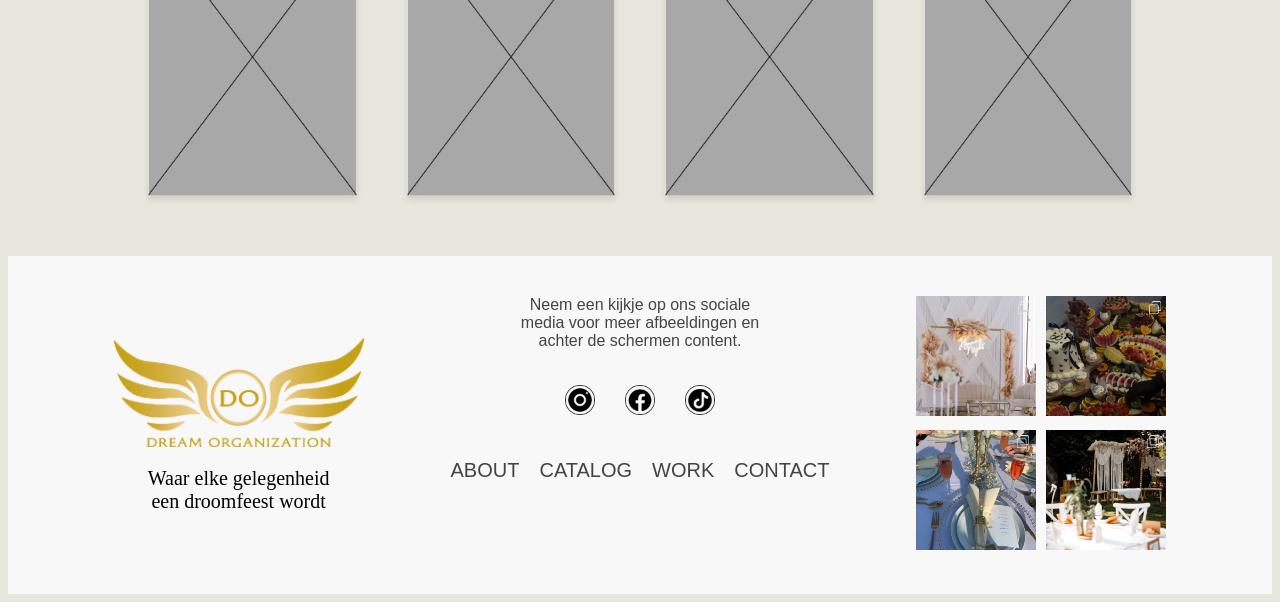
<file: portfolio3.html>
<!DOCTYPE html>
<html lang="en">
<head>
    <meta charset="UTF-8">
    <meta name="viewport" content="width=device-width, initial-scale=1.0">
    <title>Document</title>

    <link rel="stylesheet" href="header.css">
    <link rel="stylesheet" href="slideshow.css">
    <link rel="stylesheet" href="styles.css">
    <link rel="stylesheet" href="footer.css">
    <link rel="stylesheet" href="colours.css">
    <link rel="stylesheet" href="portfolio.css">
    <link rel="icon" type="image/x-icon" href="images/favicon.png">

</head>
<body>
    <header class="navbar">
        <nav>
            <ul class="nav-list">
                <li> <a href="meet_us.html">ABOUT</a></li>
                <li> <a href="index.html#catalog">CATALOG</a></li>
                <li> <a href="index.html" class="logo-link"> <img src="images/logo_met_naam.png" alt="logo" class="logo-head"> </a> </li>
                <li> <a href="potfolio1.html">WORK</a></li>
                <li> <a href="contact.html">CONTACT</a></li>
            </ul>
        </nav>
    </header>
<!-- -----------------------------------cover------------------------------------------------------------------------------------ -->
<section>
    <div class="cover">
        <img src="images/portfolio/sleepy-teepee.jpeg" alt="">
    </div>

</section>
<!-- -----------------------------------text------------------------------------------------------------------------------------ -->

<section class="tekst">
    <div class="btn-container">
        <div class="btn-item previous">
            <a href="portfolio2.html" class="btn-item">
                <img src="images/arrow_wing-02.png" alt="#">
                <h1>PREVIOUS</h1></a>
            
        </div>
        <div class="btn-item next">
            <a href="potfolio1.html" class="btn-item">
                <h1>NEXT</h1>
                <img src="images/arrow_wing-02.png" alt="#">
            </a>
        </div>
    </div>
    <div class="text-container-portfolio">
        <p>Op dit prachtige verjaardag feestje hebben wij voor de decoratie gezorgd. Zowel de tafel als de tent hebben wij opgezet. Ex labore officia et magnam voluptas ab vitae galisum et eveniet quia. Aut labore voluptas et facere reprehenderit in possimus enim ex voluptatem ducimus est vitae perferendis eos vitae molestias. Sed voluptatem Quis qui aspernatur eius et facilis maxime aut aliquid quas sit quidem quam nam ducimus sint cum architecto nisi. luptatibus debitis id nemo modi et aspernatur quia. Ea commodi doloribus et recusandae officia et repudiandae facilis. Qui eligendi explicabo non accusantium alias aut quis voluptatem in assumenda autem ea impedit fuga eum facilis voluptatem. Hic possimus dolorem non reru</p>
    </div>
    <div class="divider-portfolio"></div>
</section>
<!-- -----------------------------------fotos------------------------------------------------------------------------------------ -->
    <div class="photo-gallery">
        <div class="gallery-item">
            <img src="images/dummy-images/Group 33.png" alt="3">
        </div>
        <div class="gallery-item">
            <img src="images/dummy-images/Group 33.png" alt="3">
        </div>
        <div class="gallery-item">
            <img src="images/dummy-images/Group 33.png" alt="3">
        </div>
        <div class="gallery-item">
            <img src="images/dummy-images/Group 33.png" alt="3">
        </div>

        <div class="gallery-item">
            <img src="images/dummy-images/Group 33.png" alt="3">
        </div>
        <div class="gallery-item">
            <img src="images/dummy-images/Group 33.png" alt="3">
        </div>
        <div class="gallery-item">
            <img src="images/dummy-images/Group 33.png" alt="3">
        </div>
        <div class="gallery-item">
            <img src="images/dummy-images/Group 33.png" alt="3">
        </div>
        <div class="gallery-item">
            <img src="images/dummy-images/Group 33.png" alt="3">
        </div>
        <div class="gallery-item">
            <img src="images/dummy-images/Group 33.png" alt="3">
        </div>
        <div class="gallery-item">
            <img src="images/dummy-images/Group 33.png" alt="3">
        </div>
        <div class="gallery-item">
            <img src="images/dummy-images/Group 33.png" alt="3">
        </div>

    </div>


<!-- -----------------------------------review------------------------------------------------------------------------------------ -->
    <section class="reviews" id="portfolio3">
        <div class="reviews-content">
            <h6>LOVE LETTERS</h6>
            <P class="review">Lorem ipsum dolor sit amet, consectetuer adipiscing elit. Aenean commodo ligula eget dolor. Aenean massa. Cum sociis natoque penatibus et magnis dis parturient montes, nascetur ridiculus mus. Donec quam felis, ultricies nec, pellentesque eu, pretium quis, sem. Nulla consequat massa.</P>
            <p class="naam"> Janice</p>
        </div>
     </section>
     <div class="photo-gallery">
        <div class="gallery-item">
            <img src="images/dummy-images/Group 33.png" alt="3">
        </div>
        <div class="gallery-item">
            <img src="images/dummy-images/Group 33.png" alt="3">
        </div>
        <div class="gallery-item">
            <img src="images/dummy-images/Group 33.png" alt="3">
        </div>
        <div class="gallery-item">
            <img src="images/dummy-images/Group 33.png" alt="3">
        </div>

        <div class="gallery-item">
            <img src="images/dummy-images/Group 33.png" alt="3">
        </div>
        <div class="gallery-item">
            <img src="images/dummy-images/Group 33.png" alt="3">
        </div>
        <div class="gallery-item">
            <img src="images/dummy-images/Group 33.png" alt="3">
        </div>
        <div class="gallery-item">
            <img src="images/dummy-images/Group 33.png" alt="3">
        </div>
        
    </div>
    <!-- -----------------------------------footer------------------------------------------------------------------------------------ -->
    <footer class="footer">
        <div class="footer-left">
                <img src="images/logo_met_naam.png" alt="logo" class="footer-logo"> 
                <h8>Waar elke gelegenheid <br>een droomfeest wordt</h8>
        </div>

        <div class="footer-center">
            <p class="social-text">Neem een kijkje op ons sociale media voor meer afbeeldingen en achter de schermen content.</p>
            <div class="social-icons">
                <a href="https://www.instagram.com/dream__organization/profilecard/?igsh=MWFrbjg4ejh3ZjRkMg=="><img src="images/ig.png" alt="Instagram"></a>
                <a href="https://www.facebook.com/profile.php?id=100048385297990&locale=nl_BE"><img src="images/facebook.png" alt="FaceBook"></a>
                <a href="https://www.tiktok.com/@dreamorganization?is_from_webapp=1&sender_device=pc"><img src="images/tiktok.png" alt="TikTok"></a>
            </div>
        

            <nav class="footer-nav">
                <ul>
                    <li><a href="meet_us.html">About</a></li>
                    <li><a href="index.html#catalog">Catalog</a></li>
                    <li><a href="potfolio1.html">Work</a></li>
                    <li><a href="contact.html">Contact</a></li>
                </ul>
            </nav> 
        </div>
        

        <div class="footer-right">
            <div class="instagram-grid">            
                <a href="https://www.instagram.com/reel/DC2IhfFOqjO/?utm_source=ig_web_copy_link&igsh=MzRlODBiNWFlZA=="><img src="images/insta1.png" alt="insta1" class="insta-post"></a>
                <a href="https://www.instagram.com/reel/DCKioTMsqdR/?utm_source=ig_web_copy_link&igsh=MzRlODBiNWFlZA=="><img src="images/insta2.png" alt="insta2" class="insta-post"></a>
                <a href="https://www.instagram.com/p/DCFWBF8sBz8/?utm_source=ig_web_copy_link&igsh=MzRlODBiNWFlZA=="><img src="images/insta3.png" alt="insta3" class="insta-post"></a>
                <a href="https://www.instagram.com/p/DDfamy9M7_T/?utm_source=ig_web_copy_link&igsh=MzRlODBiNWFlZA=="><img src="images/insta5.png" alt="insta5" class="insta-post"></a>
            </div>
        </div>
    </footer>
    <script src="slider.js"></script>
</body>
</html>
</file>
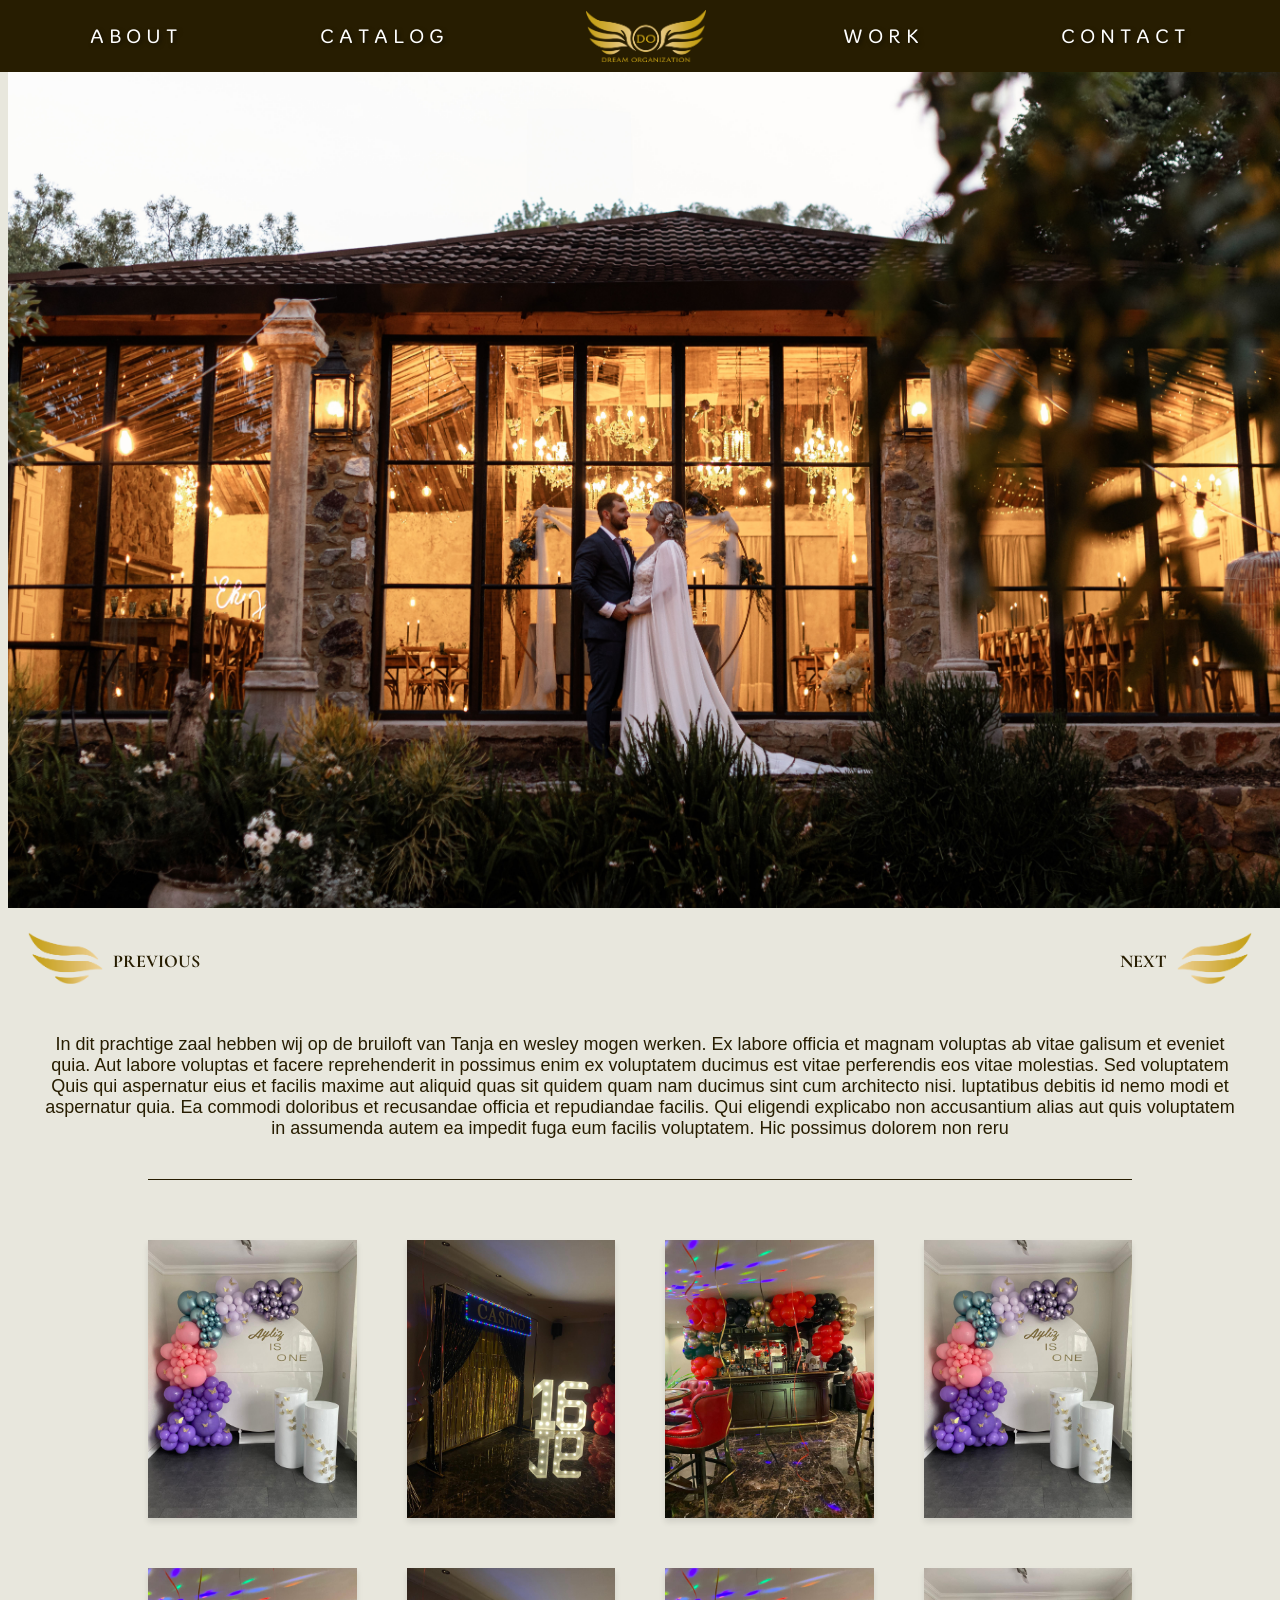
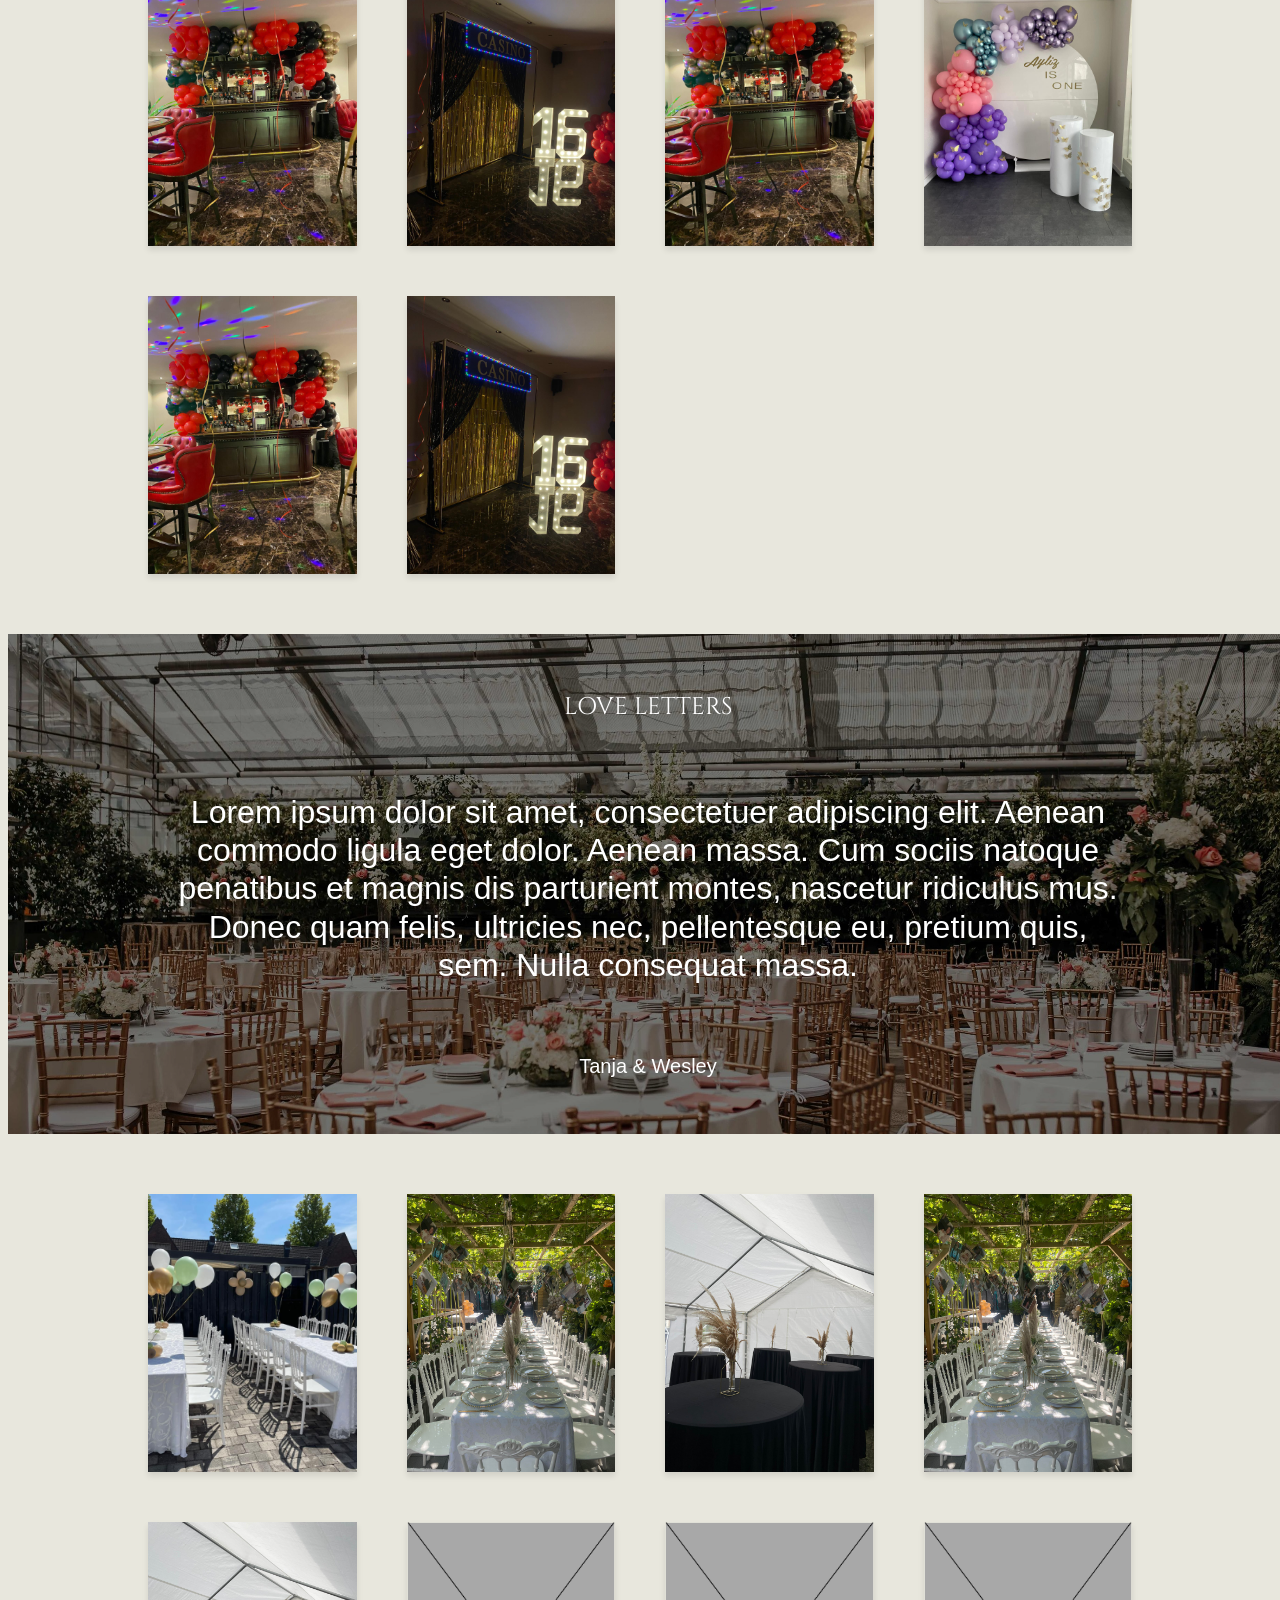
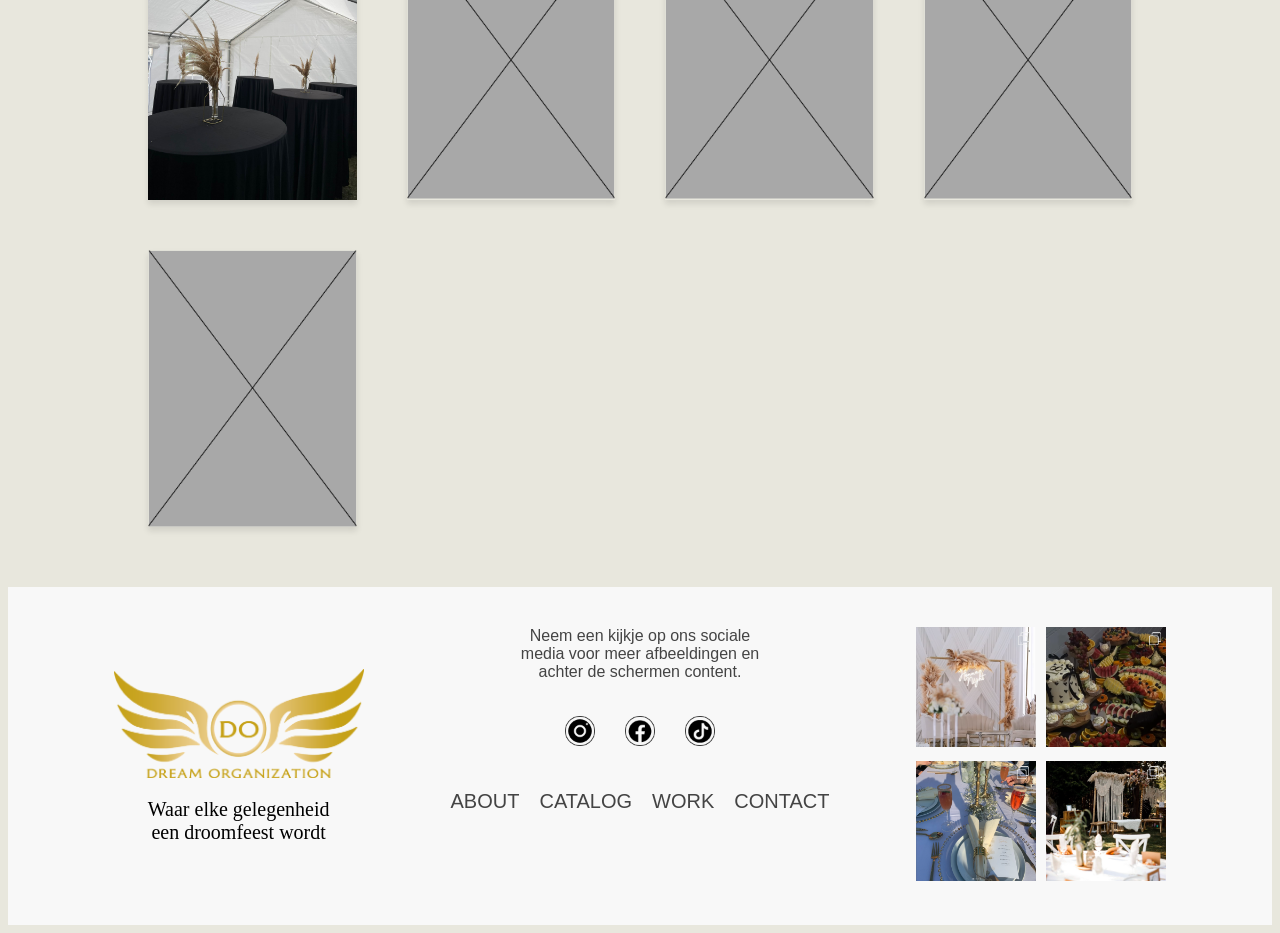
<file: potfolio1.html>
<!DOCTYPE html>
<html lang="en">
<head>
    <meta charset="UTF-8">
    <meta name="viewport" content="width=device-width, initial-scale=1.0">
    <title>Document</title>

    <link rel="stylesheet" href="header.css">
    <link rel="stylesheet" href="slideshow.css">
    <link rel="stylesheet" href="styles.css">
    <link rel="stylesheet" href="footer.css">
    <link rel="stylesheet" href="colours.css">
    <link rel="stylesheet" href="portfolio.css">
    <link rel="icon" type="image/x-icon" href="images/favicon.png">

</head>
<body>
    <header class="navbar">
        <nav>
            <ul class="nav-list">
                <li> <a href="meet_us.html">ABOUT</a></li>
                <li> <a href="index.html#catalog">CATALOG</a></li>
                <li> <a href="index.html" class="logo-link"> <img src="images/logo_met_naam.png" alt="logo" class="logo-head"> </a> </li>
                <li> <a href="potfolio1.html">WORK</a></li>
                <li> <a href="contact.html">CONTACT</a></li>
            </ul>
        </nav>
    </header>
<!-- -----------------------------------cover------------------------------------------------------------------------------------ -->
<section>
    <div class="cover">
        <img src="images/dummy-images/cover.jpg" alt="">
    </div>

</section>
<!-- -----------------------------------text------------------------------------------------------------------------------------ -->

<section class="tekst">
    <div class="btn-container">
        <div class="btn-item previous">
            <a href="portfolio3.html" class="btn-item">
                <img src="images/arrow_wing-02.png" alt="#">
                <h1>PREVIOUS</h1>
            </a>
        </div>
        <div class="btn-item next">
           <a href="portfolio2.html" class="btn-item"> 
                <h1>NEXT</h1>
                <img src="images/arrow_wing-02.png" alt="#">
            </a>
        </div>
    </div>
    <div class="text-container-portfolio">
        <p>In dit prachtige zaal hebben wij op de bruiloft van Tanja en wesley mogen werken. Ex labore officia et magnam voluptas ab vitae galisum et eveniet quia. Aut labore voluptas et facere reprehenderit in possimus enim ex voluptatem ducimus est vitae perferendis eos vitae molestias. Sed voluptatem Quis qui aspernatur eius et facilis maxime aut aliquid quas sit quidem quam nam ducimus sint cum architecto nisi. luptatibus debitis id nemo modi et aspernatur quia. Ea commodi doloribus et recusandae officia et repudiandae facilis. Qui eligendi explicabo non accusantium alias aut quis voluptatem in assumenda autem ea impedit fuga eum facilis voluptatem. Hic possimus dolorem non reru</p>
    </div>
    <div class="divider-portfolio"></div>
</section>
<!-- -----------------------------------fotos------------------------------------------------------------------------------------ -->
    <div class="photo-gallery">
        <div class="gallery-item">
            <img src="images/weddings/ayliz.jpg" alt="1">
        </div>

        <div class="gallery-item">
            <img src="images/weddings/casino.jpg" alt="2">
        </div>

        <div class="gallery-item">
            <img src="images/weddings/bar.jpg" alt="3">
        </div>

        <div class="gallery-item">
            <img src="images/weddings/ayliz.jpg" alt="1">
        </div>

        <div class="gallery-item">
            <img src="images/weddings/bar.jpg" alt="2">
        </div>

        <div class="gallery-item">
            <img src="images/weddings/casino.jpg" alt="3">
        </div>
        <div class="gallery-item">
            <img src="images/weddings/bar.jpg" alt="3">
        </div>

        <div class="gallery-item">
            <img src="images/weddings/ayliz.jpg" alt="1">
        </div>

        <div class="gallery-item">
            <img src="images/weddings/bar.jpg" alt="2">
        </div>

        <div class="gallery-item">
            <img src="images/weddings/casino.jpg" alt="3">
        </div>
    </div>


<!-- -----------------------------------review------------------------------------------------------------------------------------ -->
    <section class="reviews" id="portfolio1">
        <div class="reviews-content">
            <h6>LOVE LETTERS</h6>
            <P class="review">Lorem ipsum dolor sit amet, consectetuer adipiscing elit. Aenean commodo ligula eget dolor. Aenean massa. Cum sociis natoque penatibus et magnis dis parturient montes, nascetur ridiculus mus. Donec quam felis, ultricies nec, pellentesque eu, pretium quis, sem. Nulla consequat massa.</P>
            <p class="naam"> Tanja & Wesley</p>
        </div>
     </section>
     <div class="photo-gallery">
        <div class="gallery-item">
            <img src="images/weddings/ggballon.jpg" alt="1">
        </div>

        <div class="gallery-item">
            <img src="images/weddings/nuray.jpg" alt="2">
        </div>

        <div class="gallery-item">
            <img src="images/weddings/statafel.jpg" alt="3">
        </div>

        <div class="gallery-item">
            <img src="images/weddings/nuray.jpg" alt="1">
        </div>

        <div class="gallery-item">
            <img src="images/weddings/statafel.jpg" alt="2">
        </div>

        <div class="gallery-item">
            <img src="images/dummy-images/Group 33.png" alt="3">
        </div>
        <div class="gallery-item">
            <img src="images/dummy-images/Group 33.png" alt="3">
        </div>
        <div class="gallery-item">
            <img src="images/dummy-images/Group 33.png" alt="3">
        </div>
        <div class="gallery-item">
            <img src="images/dummy-images/Group 33.png" alt="3">
        </div>
        
    </div>
    <!-- -----------------------------------footer------------------------------------------------------------------------------------ -->
    <footer class="footer">
        <div class="footer-left">
                <img src="images/logo_met_naam.png" alt="logo" class="footer-logo"> 
                <h8>Waar elke gelegenheid <br>een droomfeest wordt</h8>
        </div>

        <div class="footer-center">
            <p class="social-text">Neem een kijkje op ons sociale media voor meer afbeeldingen en achter de schermen content.</p>
            <div class="social-icons">
                <a href="https://www.instagram.com/dream__organization/profilecard/?igsh=MWFrbjg4ejh3ZjRkMg=="><img src="images/ig.png" alt="Instagram"></a>
                <a href="https://www.facebook.com/profile.php?id=100048385297990&locale=nl_BE"><img src="images/facebook.png" alt="FaceBook"></a>
                <a href="https://www.tiktok.com/@dreamorganization?is_from_webapp=1&sender_device=pc"><img src="images/tiktok.png" alt="TikTok"></a>
            </div>
        

            <nav class="footer-nav">
                <ul>
                    <li><a href="meet_us.html">About</a></li>
                    <li><a href="index.html#catalog">Catalog</a></li>
                    <li><a href="#">Work</a></li>
                    <li><a href="contact.html">Contact</a></li>
                </ul>
            </nav> 
        </div>
        

        <div class="footer-right">
            <div class="instagram-grid">            
                <a href="https://www.instagram.com/reel/DC2IhfFOqjO/?utm_source=ig_web_copy_link&igsh=MzRlODBiNWFlZA=="><img src="images/insta1.png" alt="insta1" class="insta-post"></a>
                <a href="https://www.instagram.com/reel/DCKioTMsqdR/?utm_source=ig_web_copy_link&igsh=MzRlODBiNWFlZA=="><img src="images/insta2.png" alt="insta2" class="insta-post"></a>
                <a href="https://www.instagram.com/p/DCFWBF8sBz8/?utm_source=ig_web_copy_link&igsh=MzRlODBiNWFlZA=="><img src="images/insta3.png" alt="insta3" class="insta-post"></a>
                <a href="https://www.instagram.com/p/DDfamy9M7_T/?utm_source=ig_web_copy_link&igsh=MzRlODBiNWFlZA=="><img src="images/insta5.png" alt="insta5" class="insta-post"></a>
            </div>
        </div>
    </footer>
    <script src="slider.js"></script>
</body>
</html>
</file>
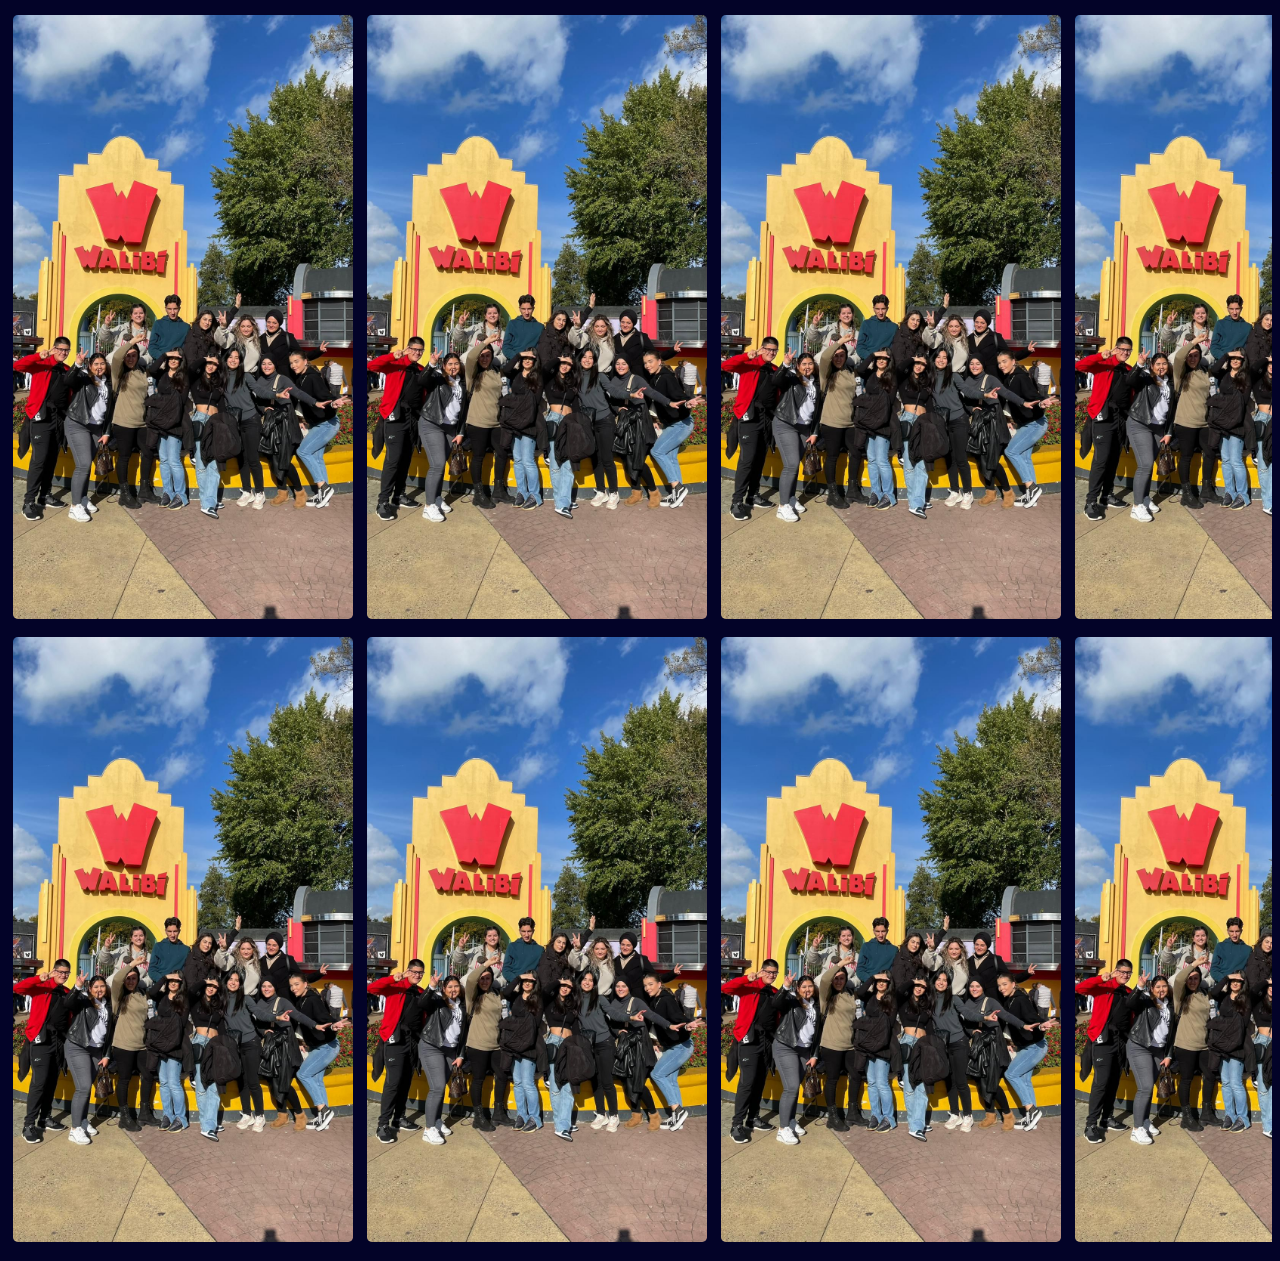
<file: test.html>
<!DOCTYPE html>
<html lang="en">
<head>
    <meta charset="UTF-8">
    <meta name="viewport" content="width=device-width, initial-scale=1.0">
    <title>Document</title>


<style>
body{
    background-color: #030328;
}    

.scroll-tray{
    white-space: nowrap;
}

.scroll-tray div{
    display: inline-block;

}

.scroll-tray img{
    border-radius: 0.3rem;
    margin: 7px 5px;
    padding: 0;
    width: 340px;
}

.scroll-holder{
    overflow-x: hidden;
}

.scroll-holder .scroll-tray:first-child{
    animation: scroll-tray-hero 180s linear infinite;
}

.scroll-holder .scroll-tray:last-child{
    animation: scroll-tray-hero 120s linear infinite;
}

@keyframes scroll-tray-hero{
    0% {
        transform: translateX(0)
    }
    99.99% {
        transform: translateX(-7098px);
    }
    100%{
        transform: translateX(0);
    }
}
</style>

</head>
<body>
    <section>
        <div class="scroll-holder">
            <div class="scroll-tray">
                <div>
                    <img src="images/walibi.jpg" />
                </div>
                <div>
                    <img src="images/walibi.jpg" />
                </div>
                <div>
                    <img src="images/walibi.jpg" />
                </div>
                <div>
                    <img src="images/walibi.jpg" />
                </div>
                <div>
                    <img src="images/walibi.jpg" />
                </div>
                <div>
                    <img src="images/walibi.jpg" />
                </div>
                <div>
                    <img src="images/walibi.jpg" />
                </div>
            </div>

            <div class="scroll-tray">
                <div>
                    <img src="images/walibi.jpg" />
                </div>
                <div>
                    <img src="images/walibi.jpg" />
                </div>
                <div>
                    <img src="images/walibi.jpg" />
                </div>
                <div>
                    <img src="images/walibi.jpg" />
                </div>
                <div>
                    <img src="images/walibi.jpg" />
                </div>
                <div>
                    <img src="images/walibi.jpg" />
                </div>
                <div>
                    <img src="images/walibi.jpg" />
                </div>
            </div>
        </div>
    </section>
</body>
</html>
</file>
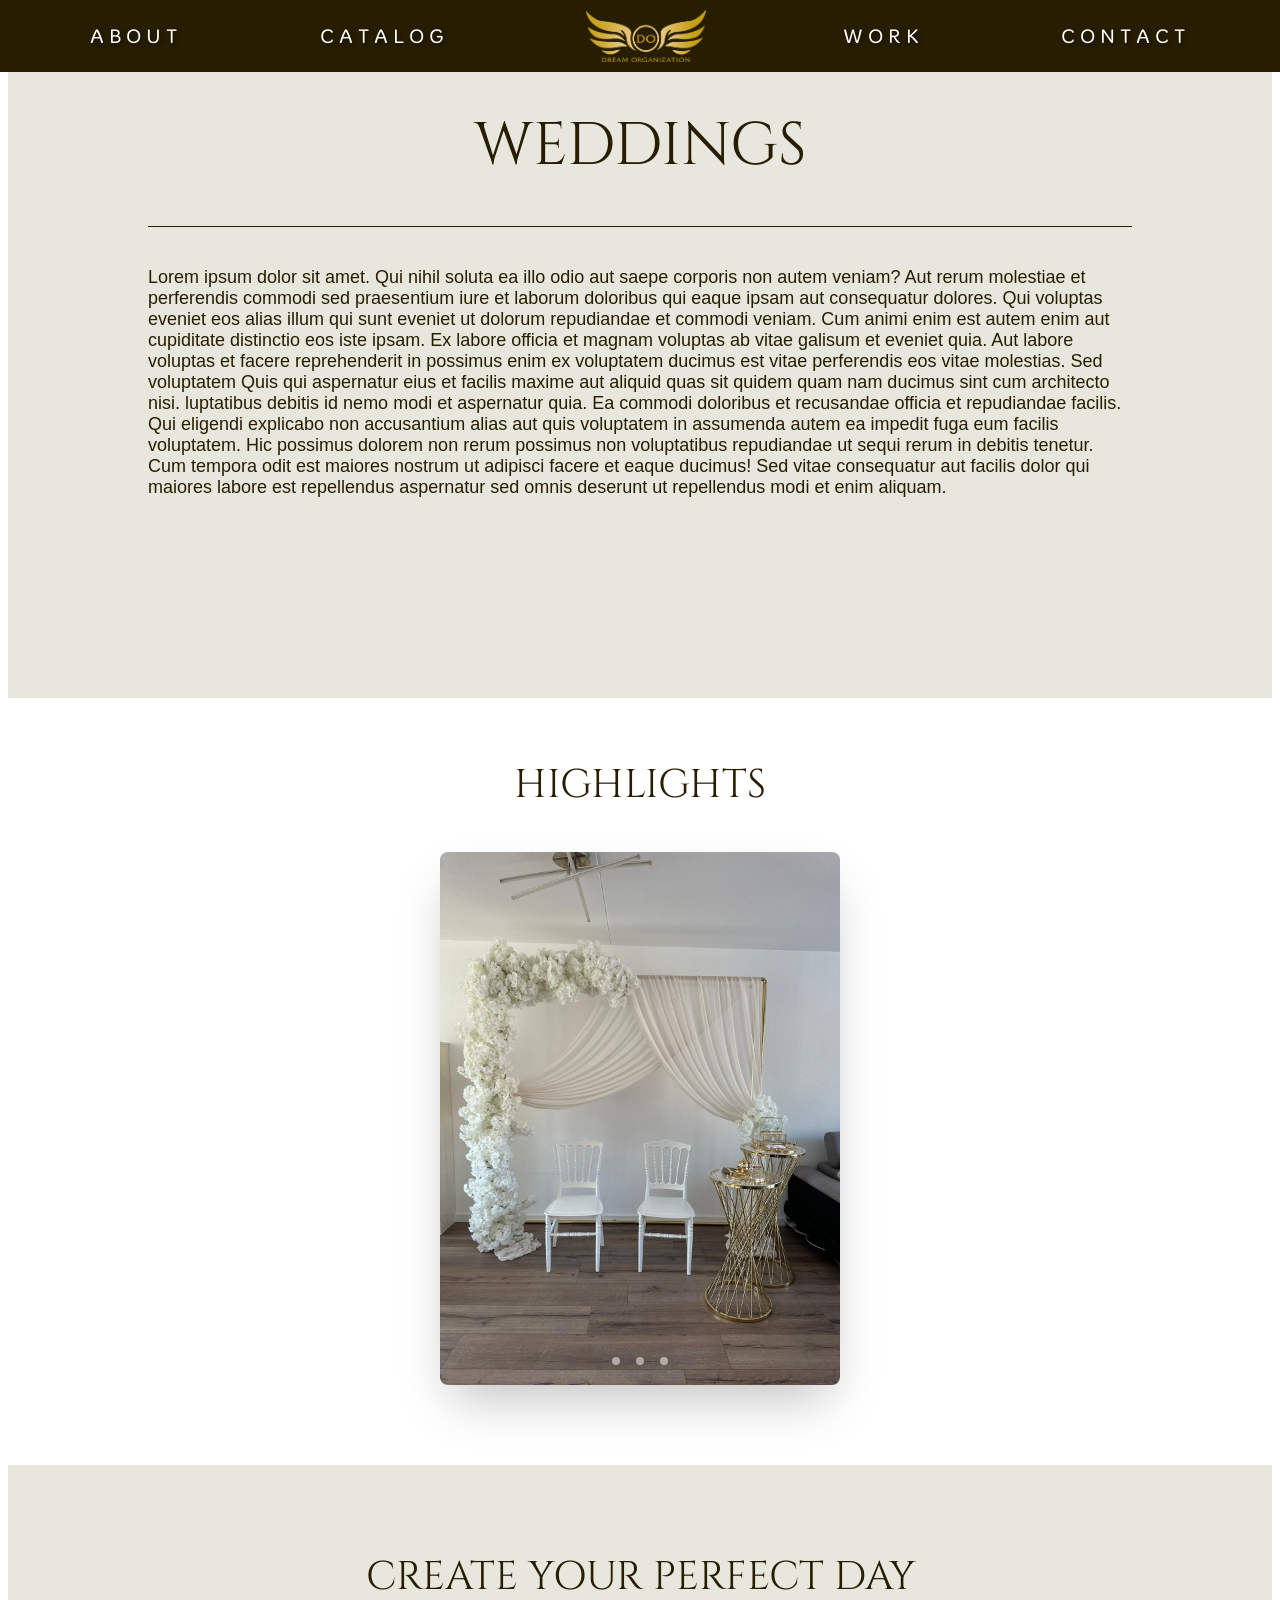
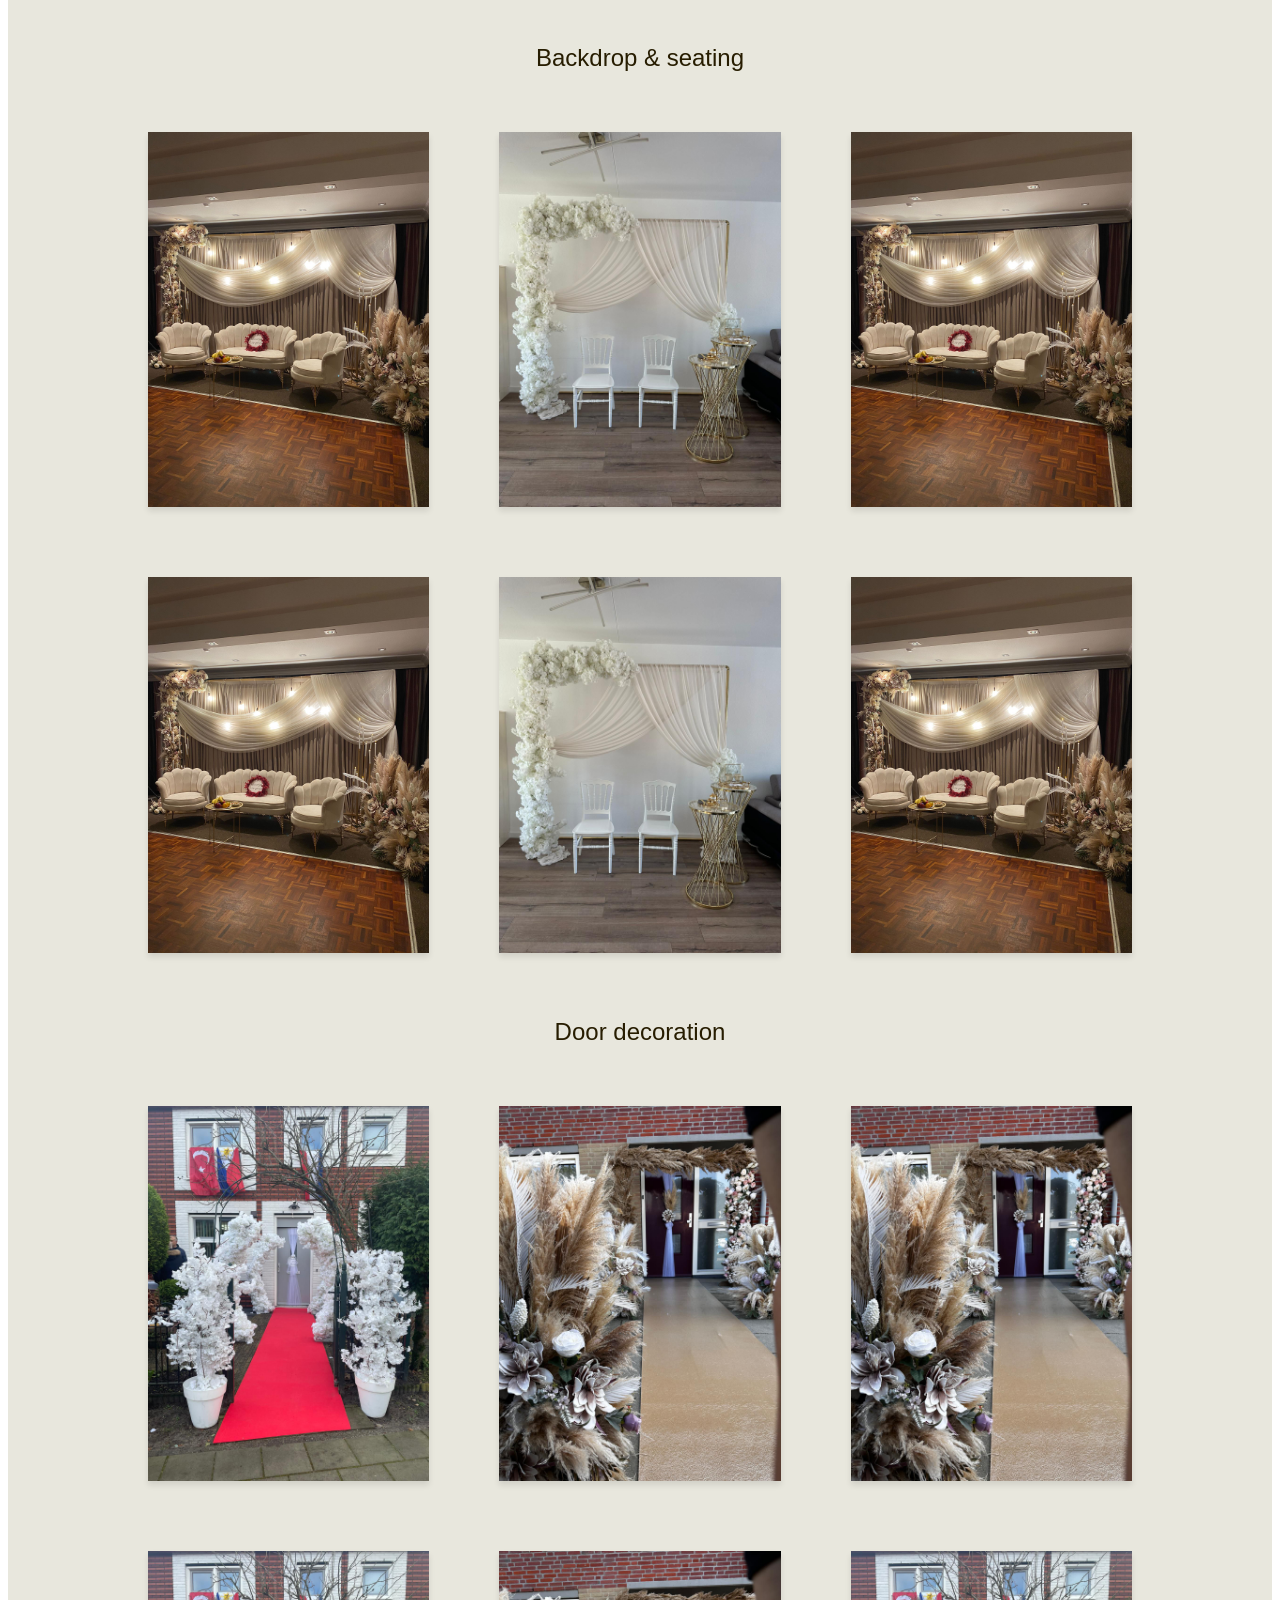
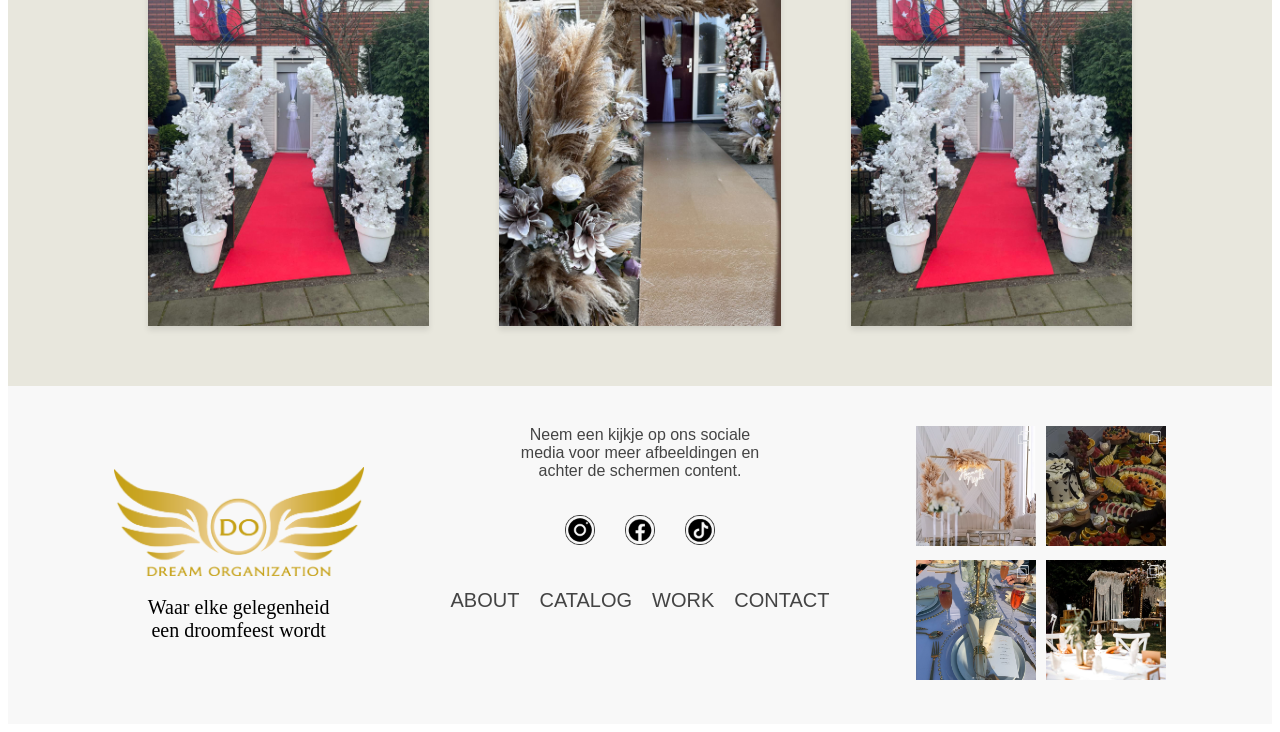
<file: weddings.html>
<!DOCTYPE html>
<html lang="en">
<head>
    <meta charset="UTF-8">
    <meta name="viewport" content="width=device-width, initial-scale=1.0">
    <title>Document</title>

    <link rel="stylesheet" href="header.css">
    <link rel="stylesheet" href="slideshow.css">
    <link rel="stylesheet" href="styles.css">
    <link rel="stylesheet" href="footer.css">
    <link rel="stylesheet" href="colours.css">
    <link rel="stylesheet" href="wedding.css">
    <link rel="icon" type="image/x-icon" href="images/favicon.png">
</head>
<body>
    <header class="navbar">
        <nav>
            <ul class="nav-list">
                <li> <a href="meet_us.html">ABOUT</a></li>
                <li> <a href="index.html#catalog">CATALOG</a></li>
                <li> <a href="index.html" class="logo-link"> <img src="images/logo_met_naam.png" alt="logo" class="logo-head"> </a> </li>
                <li> <a href="potfolio1.html">WORK</a></li>
                <li> <a href="contact.html">CONTACT</a></li>
            </ul>
        </nav>
    </header>
<!-- ---------------------------------------intro--------------------------------------- -->
    <section class="intro">
        <div class="text-container-intro">
            <h3 class="title">WEDDINGS</h3>
            <div class="divider"></div>
            <p class="description">Lorem ipsum dolor sit amet. Qui nihil soluta ea illo odio aut saepe corporis non autem veniam? Aut rerum molestiae et perferendis commodi sed praesentium iure et laborum doloribus qui eaque ipsam aut consequatur dolores.
                Qui voluptas eveniet eos alias illum qui sunt eveniet ut dolorum repudiandae et commodi veniam. Cum animi enim est autem enim aut <br>
                
                cupiditate distinctio eos iste ipsam.
                Ex labore officia et magnam voluptas ab vitae galisum et eveniet quia. Aut labore voluptas et facere reprehenderit in possimus enim ex voluptatem ducimus est vitae perferendis eos vitae molestias. Sed voluptatem Quis qui aspernatur eius et facilis maxime aut aliquid quas sit quidem quam nam ducimus sint cum architecto nisi. luptatibus debitis id nemo modi et aspernatur quia. Ea commodi doloribus et recusandae officia et repudiandae facilis. Qui eligendi explicabo non accusantium alias aut quis voluptatem in assumenda autem ea impedit fuga eum facilis voluptatem. Hic possimus dolorem non rerum possimus non voluptatibus repudiandae ut sequi rerum in debitis tenetur. Cum tempora odit est maiores nostrum ut adipisci facere et eaque ducimus! Sed vitae consequatur aut facilis dolor qui maiores labore est repellendus aspernatur sed omnis deserunt ut repellendus modi et enim aliquam.</p>
        </div>
    </section>
<!-- ---------------------------------------highlights--------------------------------------- -->
    <section class="highlights">
        <h3 class="photo-title">HIGHLIGHTS</h3>
        <div class="slider-wrapper-wedding">
            <div class="slider-wedding">
                <img id="slide-1" src="images/weddings/nisan dekor.jpg" alt="backdrop">
                <img id="slide-2" src="images/weddings/teklif.jpg" alt="huwelijksaanzoek">
                <img id="slide-3" src="images/weddings/kapisusu.jpg" alt="deur decoratie">
            </div>
            <div class="slider-nav">
                <a data-slide="0" aria-label="Slide 1"></a>
                <a data-slide="1" aria-label="Slide 2"></a>
                <a data-slide="2" aria-label="Slide 3"></a>
            </div>
    </div> 
    </section>
<!-- ---------------------------------------options--------------------------------------- -->
    <section class="options">
        <h3 class="photo-title">CREATE YOUR PERFECT DAY</h3>
        <h6 class="kop">Backdrop & seating</h6>
        <div class="photo-gallery">
            <div class="gallery-item">
                <img src="images/weddings/taht.jpg" alt="1">
            </div>

            <div class="gallery-item">
                <img src="images/weddings/nisan dekor.jpg" alt="2">
            </div>

            <div class="gallery-item">
                <img src="images/weddings/taht.jpg" alt="3">
            </div>

            <div class="gallery-item">
                <img src="images/weddings/taht.jpg" alt="1">
            </div>

            <div class="gallery-item">
                <img src="images/weddings/nisan dekor.jpg" alt="2">
            </div>

            <div class="gallery-item">
                <img src="images/weddings/taht.jpg" alt="3">
            </div>
        </div>

        <h6 class="kop">Door decoration</h6>
        <div class="photo-gallery">
            <div class="gallery-item">
                <img src="images/weddings/kapisusu.jpg" alt="1">
            </div>

            <div class="gallery-item">
                <img src="images/weddings/doordecor.jpg" alt="2">
            </div>

            <div class="gallery-item">
                <img src="images/weddings/doordecor.jpg" alt="3">
            </div>

            <div class="gallery-item">
                <img src="images/weddings/kapisusu.jpg" alt="1">
            </div>

            <div class="gallery-item">
                <img src="images/weddings/doordecor.jpg" alt="2">
            </div>

            <div class="gallery-item">
                <img src="images/weddings/kapisusu.jpg" alt="3">
            </div>
        </div>
    </section>
<!-- ---------------------------------------footer--------------------------------------- -->
<footer class="footer">
    <div class="footer-left">
            <img src="images/logo_met_naam.png" alt="logo" class="footer-logo"> 
            <h8>Waar elke gelegenheid <br>een droomfeest wordt</h8>
    </div>

    <div class="footer-center">
        <p class="social-text">Neem een kijkje op ons sociale media voor meer afbeeldingen en achter de schermen content.</p>
        <div class="social-icons">
            <a href="https://www.instagram.com/dream__organization/profilecard/?igsh=MWFrbjg4ejh3ZjRkMg=="><img src="images/ig.png" alt="Instagram"></a>
            <a href="https://www.facebook.com/profile.php?id=100048385297990&locale=nl_BE"><img src="images/facebook.png" alt="FaceBook"></a>
            <a href="https://www.tiktok.com/@dreamorganization?is_from_webapp=1&sender_device=pc"><img src="images/tiktok.png" alt="TikTok"></a>
        </div>
    

        <nav class="footer-nav">
            <ul>
                <li><a href="meet_us.html">About</a></li>
                <li><a href="index.html#work">Catalog</a></li>
                <li><a href="potfolio1.html">work</a></li>
                <li><a href="contact.html">Contact</a></li>
            </ul>
        </nav> 
    </div>
    

    <div class="footer-right">
        <div class="instagram-grid">            
            <a href="https://www.instagram.com/reel/DC2IhfFOqjO/?utm_source=ig_web_copy_link&igsh=MzRlODBiNWFlZA=="><img src="images/insta1.png" alt="insta1" class="insta-post"></a>
            <a href="https://www.instagram.com/reel/DCKioTMsqdR/?utm_source=ig_web_copy_link&igsh=MzRlODBiNWFlZA=="><img src="images/insta2.png" alt="insta2" class="insta-post"></a>
            <a href="https://www.instagram.com/p/DCFWBF8sBz8/?utm_source=ig_web_copy_link&igsh=MzRlODBiNWFlZA=="><img src="images/insta3.png" alt="insta3" class="insta-post"></a>
            <a href="https://www.instagram.com/p/DDfamy9M7_T/?utm_source=ig_web_copy_link&igsh=MzRlODBiNWFlZA=="><img src="images/insta5.png" alt="insta5" class="insta-post"></a>
        </div>
    </div>
</footer>
    <script src="slider.js"></script>
</body>
</html>
</file>
<file: header.css>
.navbar {
    position: fixed;
    top: 0;
    left: 0;
    width: 100%;
    background-color: var(--main-colour);
    text-shadow: 2px 2px 4px rgba(0, 0, 0, 0.5);
    color: white;
    transition: background-color 0.5s ease;
    z-index: 11;
    padding: 5px 0;
}


.logo-head{
    max-width: 120px;
    display: block;
  }

.nav-list {
    display: flex;
    justify-content: space-between;
    align-items: center;
    list-style-type: none;
    padding: 5px 90px;
    margin: 0;
    text-decoration: none;
    font-family: 'Merge One', sans-serif;
    color: white; 
    font-size: 16px;
    letter-spacing: 5px;
}

.nav-list li {
    display: flex; 
    align-items: center;
}

.nav-list a {
    color: white;
    text-decoration: none;
    font-size: 20px;
    position: relative;
    transition: color 0.3s;
  }

  .nav-list a::after {
    content: "";
    position: absolute;
    left: 50%;
    bottom: -5px;
    width: 100%; 
    height: 2px;
    background: white; 
    box-shadow: 2px 2px 4px rgba(0, 0, 0, 0.5);
    transform: translateX(-50%) scaleX(0);
    transform-origin: center; 
    transition: transform 0.3s ease; 
  }
  

  .nav-list a:hover::after {
    transform: translateX(-50%) scaleX(1); 
  }


  .logo-link::after{
    content: none !important;
  }

  html {
    scroll-behavior: smooth;
}
</file>
<file: slideshow.css>
@import url('https://fonts.googleapis.com/css2?family=Cormorant:wght@400;700&display=swap');
@import url('https://fonts.googleapis.com/css2?family=Merge+One&display=swap');
@import url('https://fonts.googleapis.com/css2?family=Cinzel:wght@400..900&family=Inter:ital,opsz,wght@0,14..32,100..900;1,14..32,100..900&family=K2D&display=swap');

.slider-wrapper {
    position: relative;
    max-width: 100%;
    margin: 0 auto;
    overflow: hidden;
    max-height: 650px;
}

.text-over {
    position: absolute;
    top: 40%; 
    left: 50%; 
    transform: translate(-50%, -50%);
    z-index: 10; 
    color: white;
    text-align: center;
    font-family: 'Cormorant', serif;
    font-size: 48px;
    font-weight: lighter;
    text-shadow: 2px 2px 5px rgba(0, 0, 0, 0.7);
    width: 50%;
}

.slider {
    display: flex;
    aspect-ratio: 20/9;
    overflow: auto;
    scroll-snap-type: x mandatory;
    scroll-behavior: smooth;
    box-shadow: 0 1.5rem 3rem -0.75rem hsla(0, 0%, 0%, 0.25);
    border-radius: 0.5rem;
}

.slider img {
    flex: 1 0 100%;
    scroll-snap-align: start;
    object-fit: cover;
}

.slider-nav {
    display: flex;
    column-gap: 1rem;
    position: absolute;
    bottom: 1.25rem;
    left: 50%;
    transform: translate(-50%);
    z-index: 1;
}

.slider-nav a {
    width: 0.5rem;
    height: 0.5rem;
    border-radius: 50%;
    background-color: #fff;
    opacity: 0.5;
    transition: opacity ease 250ms;
}

.slider-nav a:hover {
    opacity: 1;
}

.slider-nav a.active {
    background-color: #ac7e00;
    opacity: 1;
}

::-webkit-scrollbar {
    display: none;
}

/* -----------------------------wedding/event---------------------- */

.slider-wrapper-wedding {
    position: relative;
    max-width: 400px;
    margin: 0 auto;
}

.slider-wedding {
    display: flex;
    aspect-ratio: 3/4;
    overflow: auto;
    scroll-snap-type: x mandatory;
    scroll-behavior: smooth;
    box-shadow: 0 1.5rem 3rem -0.75rem hsla(0, 0%, 0%, 0.25);
    border-radius: 0.5rem;
}

.slider-wedding img {
    flex: 1 0 100%;
    scroll-snap-align: start;
    object-fit: cover;
}
</file>
<file: styles.css>
@import url('https://fonts.googleapis.com/css2?family=Cormorant:wght@400;700&display=swap');
@import url('https://fonts.googleapis.com/css2?family=Merge+One&display=swap');
@import url('https://fonts.googleapis.com/css2?family=Cinzel:wght@400..900&family=Inter:ital,opsz,wght@0,14..32,100..900;1,14..32,100..900&family=K2D&display=swap');


main{
    padding-top: 65px;
}
h6{
    font-family: "Merge-one", sans-serif;
    font-size: 24px;
    margin: 0;
    color: var(--main-colour);
    font-weight: 400;
}

h4{
    font-family: "Cormorant", serif;
    font-weight: 400;
    font-size: 36px;
    margin: 0;
    color: var(--main-colour);
}

h2{
    font-family: "Cormorant", serif;
    font-weight: 500;
    font-size: 48px;
    margin: 0;
    color: var(--main-colour);
}
h3{
    font-family: "Cinzel", serif;
    font-size: 40px;
    font-weight: 200;
    color: var(--main-colour);
}
p{
    font-family: 'Segoe UI', Tahoma, Geneva, Verdana, sans-serif;
    font-weight: 350;
    font-size: 18px;
    margin: 0;
    color: var(--main-colour);
}

a{
    text-decoration: none;
}


/* ---------------------------------------------------slideshow------------------------------------- */

/* ---------------------------------------------------video------------------------------------- */
.promotie{
    background-color: var(--background-beige);
    flex-direction: column;
    align-items: center;
    justify-content: center;
    text-align: center;
    padding: 50px 20px;
    gap: 30px;
}

.text-container{
    text-align: center;
}
.text-container p{
    max-width: 750px;
    line-height: 1.2;
    margin: 25px auto;
}

.text-container h6{
    font-size: 20px;
    margin: 25px auto;
}

.video-container video{
    max-width: 480px;
    box-shadow: 0 4px 10px rgba(0, 0, 0, 0.2);
}

.video-container{
    display: flex;
    justify-content: center;
    align-items: center;
    width: 100%;
}

.video-wrapper {
    position: relative;
    width: 100%;
    max-width: 800px;
}

.play-button {
    position: absolute;
    top: 50%;
    left: 50%;
    transform: translate(-50%, -50%);
    width: 60px;
    height: 60px;
    border-radius: 50%;
    border: solid white 3px;
    display: flex;
    justify-content: center;
    align-items: center;
    cursor: pointer;
    transition: background-color 0.3s ease;
}

.play-button:hover {
    background-color: rgba(251, 251, 251, 0.382);
}

.play-button::before {
    content: '';
    width: 0;
    height: 0;
    border-left: 15px solid white;
    border-top: 10px solid transparent;
    border-bottom: 10px solid transparent;
}
/* ---------------------------------------------------meet the planner------------------------------------- */

.meet {
    display: flex;
    align-items: center; 
    padding: 140px 100px 200px 120px;
    gap: 200px;
}

.text-container-planner {
    flex: 1; 
    text-align: left;
    max-width: 500px;
}

.text-container-planner p{
    padding: 15px 0;
}

.image-container {
    flex: 1; 
    display: flex;
    justify-content: center; 
    align-items: center; 
}

.image-container img {
    width: 100%; 
    max-width: 600px;
    height: auto;
}

.quote{
    font-size: 24px;
    font-style: italic;
    font-weight: 400;
    margin: 0;
}

.ontdek{
    font-family: "Merge-one", sans-serif;
    font-size: 16px;
    border: 1px solid var(--main-colour);
    padding: 15px;
    margin-top: 10px;
    color: var(--main-colour);
    transition: all 0.3s ease;
    display: inline-block;
}

.ontdek:hover {
    background-color: var(--main-colour); /* Kleur de knop bij hover */
    color: white; /* Verander de tekstkleur naar wit */
    border-color: var(--main-colour);
}

/* ---------------------------------------------------wedding/event------------------------------------- */

.wedding-event{
    width: 100%;
    height: 685px;
    display: flex;
    justify-content: center;
    align-items: center;
}
.img-container{
    display: flex;
    width: 100%;
    height: 100%;

}

.img-item{
    flex: 1;
    background-size: cover;
    background-position: center;
    position: relative;
    transition: filter 0.5s ease;
    filter: brightness(80%);
}
.img-item:first-child{
    background-image: url(images/wedding.png);
}

.img-item:last-child{
    background-image: url(images/event.png);
}

.overlay{
    position: absolute;
    top: 50%;
    left: 50%;
    transform: translate(-50%, -50%);
    color: white;
    font-size: 40px;
    text-align: center;
    padding: 10px 20px;
    cursor: pointer;
    transition: all 0.3s ease;
}

.img-item:hover{
    filter: brightness(100%);
}
.overlay{
    justify-content: center;
    align-items: center;
}
.overlay a{
    color: white;
    font-family: 'Segoe UI', Tahoma, Geneva, Verdana, sans-serif;
    font-weight: 350;
    font-size: 18px;
    margin: 0;
    text-decoration: none;
}

.overlay h1{
    margin: 15px auto;
}
.line{
    height: 1px;
    background: white;
    border: none;
    margin: 5px auto;
    max-width: 100px;
}
/* ---------------------------------------------------portfolio------------------------------------- */
.portfolio{
    background-color: var(--background-beige);
    text-align: center;
}
.portfolio-header{
    padding-top: 100px;
}

.portfolio-header h3{
    margin-top: 15px;
}
.portfolio-items{
    display: flex;
    justify-content: center;
    gap: 170px;
    flex-wrap: wrap;
}

.portfolio-item{
    text-align: center;
}

.portfolio-item:nth-child(1) img,
.portfolio-item:nth-child(3) img {
    margin-top: 35px;
    width: 100%;
    height: auto;
}

.portfolio-item:nth-child(2) img{
    position: relative;
    padding: 14px;
    border: 1px solid var(--main-colour);
    width: 80%;
    height: auto;
}
.portfolio-item img {
    transition: transform 0.3s ease;
}

.portfolio-item img:hover{
    transform: scale(1.05);
    box-shadow: 0 10px 20px rgba(0, 0, 0, 0.2);
}
.portfolio-item h4{
    margin-top: 25px;
    margin-bottom: 130px;
}
/* ---------------------------------------------------loveletters------------------------------------- */

.reviews{
    position: relative;
    display: flex;
    justify-content: center;
    align-items: center;
    height: 600px;
    background-image: url(images/loveletters.jpg);
    background-size: cover;
    background-position: center;
    background-repeat: no-repeat;
    padding: 0;
    text-align: center;
}

.reviews-content{
    max-width: 950px;
    padding: 20px;
}


.reviews-content h6{
    font-family: "Cinzel", serif;
    font-size: 24px;
    font-weight: 400;
    color: white ;
    
}

.review{
    font-family: 'Segoe UI', Tahoma, Geneva, Verdana, sans-serif;
    font-size: 32px;
    font-weight: 100;
    color: white;
    line-height: 1.2;
    padding: 70px 0;
}

.naam{
    font-size: 20px !important;
    color: white;
}
</file>
<file: footer.css>
@import url('https://fonts.googleapis.com/css2?family=Cormorant:wght@400;700&display=swap');
@import url('https://fonts.googleapis.com/css2?family=Merge+One&display=swap');
@import url('https://fonts.googleapis.com/css2?family=Cinzel:wght@400..900&family=Inter:ital,opsz,wght@0,14..32,100..900;1,14..32,100..900&family=K2D&display=swap');

/* Algemene styling voor de footer */
.footer {
    display: grid;
    grid-template-columns: 1fr 1fr 1fr; /* Drie gelijke kolommen */
    gap: 20px;
    background-color: #f8f8f8; /* Achtergrondkleur van de footer */
    padding: 40px;
    align-items: start;
    text-align: center;
}

/* Linker sectie: Logo en slogan */
.footer-left {
    display: flex;
    flex-direction: column;
    align-items: center;
    justify-content: center;
    height: 100%;
    text-align: center;

}
.footer-left h8{
    font-size: 20px;
}

.footer-logo {
    max-width: 250px;
    margin-bottom: 20px;
}

.footer-slogan {
    font-size: 14px;
    color: #444;
    margin-top: 10px;
}

/* Midden sectie: Social media iconen en tekst */
.footer-center {
    display: flex;
    flex-direction: column;
    align-items: center;
    justify-content: center;
    gap: 20px;
}

.social-text {
    font-size: 16px;
    color: #444;
    margin-bottom: 15px;
    max-width: 250px;
}

.social-icons {
    display: flex;
    gap: 30px;
    margin-bottom: 20px;
}

.social-icons img {
    max-width: 30px;
    height: auto;
    transition: transform 0.3s ease;
}

.social-icons img:hover {
    transform: scale(1.2);
}

/* Navigatie onder de social media iconen */

.footer-nav ul {
    list-style: none;
    padding: 0;
    margin: 0;
    display: flex;
    gap: 20px;
}

.footer-nav a {
    text-decoration: none;
    color: #444;
    font-size: 20px;
    font-family: 'Merge-One', sans-serif;
    text-transform: uppercase;

}

.footer-nav a:hover {
    color: #000;
}

/* Rechter sectie: Instagram posts */
.footer-right {
    display: flex;
    justify-content: center;
    align-items: center;
}

.instagram-grid {
    display: grid;
    grid-template-columns: repeat(2, 1fr); /* Twee kolommen */
    gap: 10px; /* Ruimte tussen afbeeldingen */
}

.instagram-grid a img {
    width: 100%;
    max-width: 120px;
    height: auto;
    transition: transform 0.3s, box-shadow 0.3s;
}

.instagram-grid a img:hover {
    transform: scale(1.1);
    box-shadow: 0 8px 16px rgba(0, 0, 0, 0.2);
}
</file>
<file: colours.css>
:root{
    --main-colour:#271D01;
    --call-to-action:#FF8F5F;
    --background-beige:#E8E7DD;
    --background-grey:#EFEFEF; 
    --white:#FCFCFE;;
    --black:#000000;
}
</file>
<file: contact.css>
@import url('https://fonts.googleapis.com/css2?family=Cormorant:wght@400;700&display=swap');
@import url('https://fonts.googleapis.com/css2?family=Merge+One&display=swap');
@import url('https://fonts.googleapis.com/css2?family=Cinzel:wght@400..900&family=Inter:ital,opsz,wght@0,14..32,100..900;1,14..32,100..900&family=K2D&display=swap');

.contact{
    display: flex;
    align-items: center; 
    padding: 140px 100px 200px 120px;
    gap: 200px;
}

.text-container-contact {
    flex: 1; 
    text-align: left;
    max-width: 500px;
}

.image-container-contact {
    flex: 1; 
    display: flex;
    justify-content: center; 
    align-items: center; 
}

.image-container-contact img {
    width: 100%; 
    max-width: 400px;
    height: auto;
}

.text-container-contact h2{
    font-family: 'Segoe UI', Tahoma, Geneva, Verdana, sans-serif;
    font-size: 32px;
    font-weight: 400;
    margin: 0;
}

.text-container-contact h3{
    font-family: 'Cinzel', serif;
    font-size: 36px;
    margin: 15px 0;
}

.text-container-contact p{
    margin: 20px 0;
}

/* ---------------------------------------------formulier-------------------------------------- */
.offerte{
    background-color: var(--background-beige);
    padding: 60px;
    align-items: center;
    display: flex;
    text-align: center;
}

.form-container h3{
    padding: 0 auto;
}

.form-container {
    background: #fff;
    padding: 30px 40px;
    border-radius: 8px;
    box-shadow: 0 4px 8px rgba(0, 0, 0, 0.1);
    max-width: 600px;
    width: 100%;
    margin: auto;
}

.form-row, .form-row-l {
    display: flex;
    justify-content: space-between;
    gap: 10px;
    margin-bottom: 20px;
}

.form-row input, 
.form-row select {
    width: 48%;
    padding-top: 10px;    
    padding-bottom: 10px;
    border: 1px solid #ccc;
}
.form-group{
    width: 96%;
}
/* Tekstvelden */
textarea {
    width: 100%;
    padding: 10px;
    border: 1px solid #ccc;
    resize: vertical;
    height: 100px;
    margin-bottom: 20px;
}

/* Verzenden knop */
button {
    width: 25%;
    padding: 12px;
    color: var(--main-colour);
    background-color: white;
    border: 1px solid var(--main-colour);
    font-size: 16px;
    cursor: pointer;
    transition: background 0.3s;
}

button:hover {
    background-color: var(--main-colour);
    color: white;
}

h9{
    font-family: 'Merge-One', sans-serif;
    font-size: 12px;
}

.algemene-voorwaarden{
    text-align: left;
}

.form-row-l {
    padding-top: 10px;    
    padding-bottom: 10px;
}

.algemene-voorwaarden a{
    font-weight: bolder;
}
</file>
<file: wedding.css>
@import url('https://fonts.googleapis.com/css2?family=Cormorant:wght@400;700&display=swap');
@import url('https://fonts.googleapis.com/css2?family=Merge+One&display=swap');
@import url('https://fonts.googleapis.com/css2?family=Cinzel:wght@400..900&family=Inter:ital,opsz,wght@0,14..32,100..900;1,14..32,100..900&family=K2D&display=swap');

.intro{
    margin-top: 65px;
    background-color: var(--background-beige);
}

.title{
    text-align: center;
    margin: 0 auto;
    font-size: 60px;
}

.divider{
    height: 1px;
    background: var(--main-colour);
    border: none;
    margin: 40px 0;
    max-width: 100%;
}

.text-container-intro{
    justify-content: center;
    text-align: left;
    margin: 0 140px;
    padding: 40px 0 200px 0;
}

.photo-title{
    text-align: center;
    margin-top: 60px;
}

.highlights{
    padding-bottom: 80px;
}

.options{
    background-color: var(--background-beige);
    padding-top: 25px;
    text-align: center;
}

.kop{
    margin: 5px auto;
}

.photo-gallery {
    display: grid;
    grid-template-columns: repeat(auto-fit, minmax(200px, 1fr)); 
    gap: 70px;
    margin: 60px 140px 0 140px;
    padding-bottom: 60px;
}

.gallery-item {
    overflow: hidden;
    box-shadow: 0 4px 6px rgba(0, 0, 0, 0.1);
}

.gallery-item img {
    width: 100%;
    height: auto; 
    display: block; 
    object-fit: cover;
}
</file>
<file: meet.css>
.team{
    display: flex;
    align-items: center;
    padding: 0 120px 100px 120px;
    gap: 200px;
}


.text-container-team {
    flex: 1; 
    text-align: left;
    max-width: 500px;
}

.text-container-team p{
    padding: 15px 0;
}

.image-container-team {
    flex: 1; 
    display: flex;
    justify-content: center; 
    align-items: center; 
}

.image-container-team img {
    width: 100%; 
    max-width: 600px;
    height: auto;
}

.quote{
    font-size: 24px;
    font-style: italic;
    font-weight: 400;
    margin: 0;
}


.scroll-tray{
    white-space: nowrap;
}

.scroll-tray div{
    display: inline-block;

}

.scroll-tray img{
    border-radius: 0.3rem;
    margin: 7px 5px;
    padding: 0;
    height: 350px;

}

.scroll-holder{
    overflow-x: hidden;
}

.scroll-holder .scroll-tray:first-child{
    animation: scroll-tray-hero 180s linear infinite;
}

.scroll-holder .scroll-tray:last-child{
    animation: scroll-tray-hero 120s linear infinite;
}

@keyframes scroll-tray-hero{
    0% {
        transform: translateX(0)
    }
    99.99% {
        transform: translateX(-7098px);
    }
    100%{
        transform: translateX(0);
    }
}
</file>
<file: portfolio.css>
@import url('https://fonts.googleapis.com/css2?family=Cormorant:wght@400;700&display=swap');
@import url('https://fonts.googleapis.com/css2?family=Merge+One&display=swap');
@import url('https://fonts.googleapis.com/css2?family=Cinzel:wght@400..900&family=Inter:ital,opsz,wght@0,14..32,100..900;1,14..32,100..900&family=K2D&display=swap');

body{
    background-color: var(--background-beige);
}
.cover img{
    width: 100vw;
    height: 100vh; 
    object-fit: cover;
    object-position: center;
    overflow: hidden;
}

.tekst{
    background-color: var(--background-beige);
}
.btn-container {
    display: flex; 
    justify-content: space-between; 
    align-items: center;
    padding: 20px;
}

.btn-item {
    display: flex; 
    align-items: center; 
    gap: 10px; 
    cursor: pointer;
    color: var(--main-colour);
}


.btn-item img {
    width: 75px;
    height: auto;
}

.btn-item h1 {
    font-size: 18px;
    margin: 0;
    padding-top: 5px;
    font-family: 'Cormorant', serif;

}

.next img {
    transform: scaleX(-1)
}

.text-container-portfolio{
    text-align: center;
    margin: 30px auto;
    max-width: 1200px;
}

.divider-portfolio{
    height: 1px;
    background: var(--main-colour);
    border: none;
    margin: 40px 140px;
    max-width: 100%;
}

#portfolio1 {
    position: relative;
    display: flex;
    justify-content: center;
    align-items: center;
    height: 500px;
    width: 100vw;
    background-image: url(images/portfolio/reviewbg.jpg);
    background-size: cover;
    background-position: center;
    background-repeat: no-repeat;
    padding: 0;
    text-align: center;
}
#portfolio1::before {
    content: "";
    position: absolute;
    top: 0;
    left: 0;
    width: 100%;
    height: 100%;
    background-image: url(images/portfolio/reviewbg.jpg);
    background-size: cover;
    background-position: center;
    background-repeat: no-repeat;
    filter: brightness(50%); /* Pas de filter alleen hier toe */
    z-index: 1; /* Zorg ervoor dat het pseudo-element onder de inhoud ligt */
}

#portfolio1 * {
    position: relative;
    z-index: 2; /* Zorg ervoor dat de inhoud boven het pseudo-element ligt */
}
#portfolio2 {
    position: relative;
    display: flex;
    justify-content: center;
    align-items: center;
    height: 500px;
    width: 100vw;
    background-image: url(images/portfolio/japan.jpg);
    background-size: cover;
    background-position: center;
    background-repeat: no-repeat;
    padding: 0;
    text-align: center;
}

#portfolio2::before {
    content: "";
    position: absolute;
    top: 0;
    left: 0;
    width: 100%;
    height: 100%;
    background-image: url(images/portfolio/japan.jpg);
    background-size: cover;
    background-position: center;
    background-repeat: no-repeat;
    filter: brightness(50%); /* Pas de filter alleen hier toe */
    z-index: 1; /* Zorg ervoor dat het pseudo-element onder de inhoud ligt */
}

#portfolio2 * {
    position: relative;
    z-index: 2; /* Zorg ervoor dat de inhoud boven het pseudo-element ligt */
}

#portfolio3 {
    position: relative;
    display: flex;
    justify-content: center;
    align-items: center;
    height: 500px;
    width: 100vw;
    background-image: url(images/portfolio/letterbg.jpg);
    background-size: cover;
    background-position: center;
    background-repeat: no-repeat;
    padding: 0;
    text-align: center;
}

#portfolio3::before {
    content: "";
    position: absolute;
    top: 0;
    left: 0;
    width: 100%;
    height: 100%;
    background-image: url(images/portfolio/letterbg.jpg);
    background-size: cover;
    background-position: center;
    background-repeat: no-repeat;
    filter: brightness(50%); /* Pas de filter alleen hier toe */
    z-index: 1; /* Zorg ervoor dat het pseudo-element onder de inhoud ligt */
}

#portfolio3 * {
    position: relative;
    z-index: 2; /* Zorg ervoor dat de inhoud boven het pseudo-element ligt */
}


.reviews-content{
    max-width: 950px;
    padding: 20px;
}


.reviews-content h6{
    font-family: "Cinzel", serif;
    font-size: 24px;
    font-weight: 400;
    color: white ;
    
}

.review{
    font-family: 'Segoe UI', Tahoma, Geneva, Verdana, sans-serif;
    font-size: 32px;
    font-weight: 100;
    color: white;
    line-height: 1.2;
    padding: 70px 0;
}

.naam{
    font-size: 20px !important;
    color: white;
}


.photo-gallery {
    display: grid;
    grid-template-columns: repeat(auto-fit, minmax(180px, 1fr)); 
    gap: 50px;
    margin: 60px 140px 0 140px;
    padding-bottom: 60px;
}

.gallery-item {
    overflow: hidden;
    box-shadow: 0 4px 6px rgba(0, 0, 0, 0.1);
}

.gallery-item img {
    width: 100%;
    height: auto; 
    display: block; 
    object-fit: cover;
}
</file>
